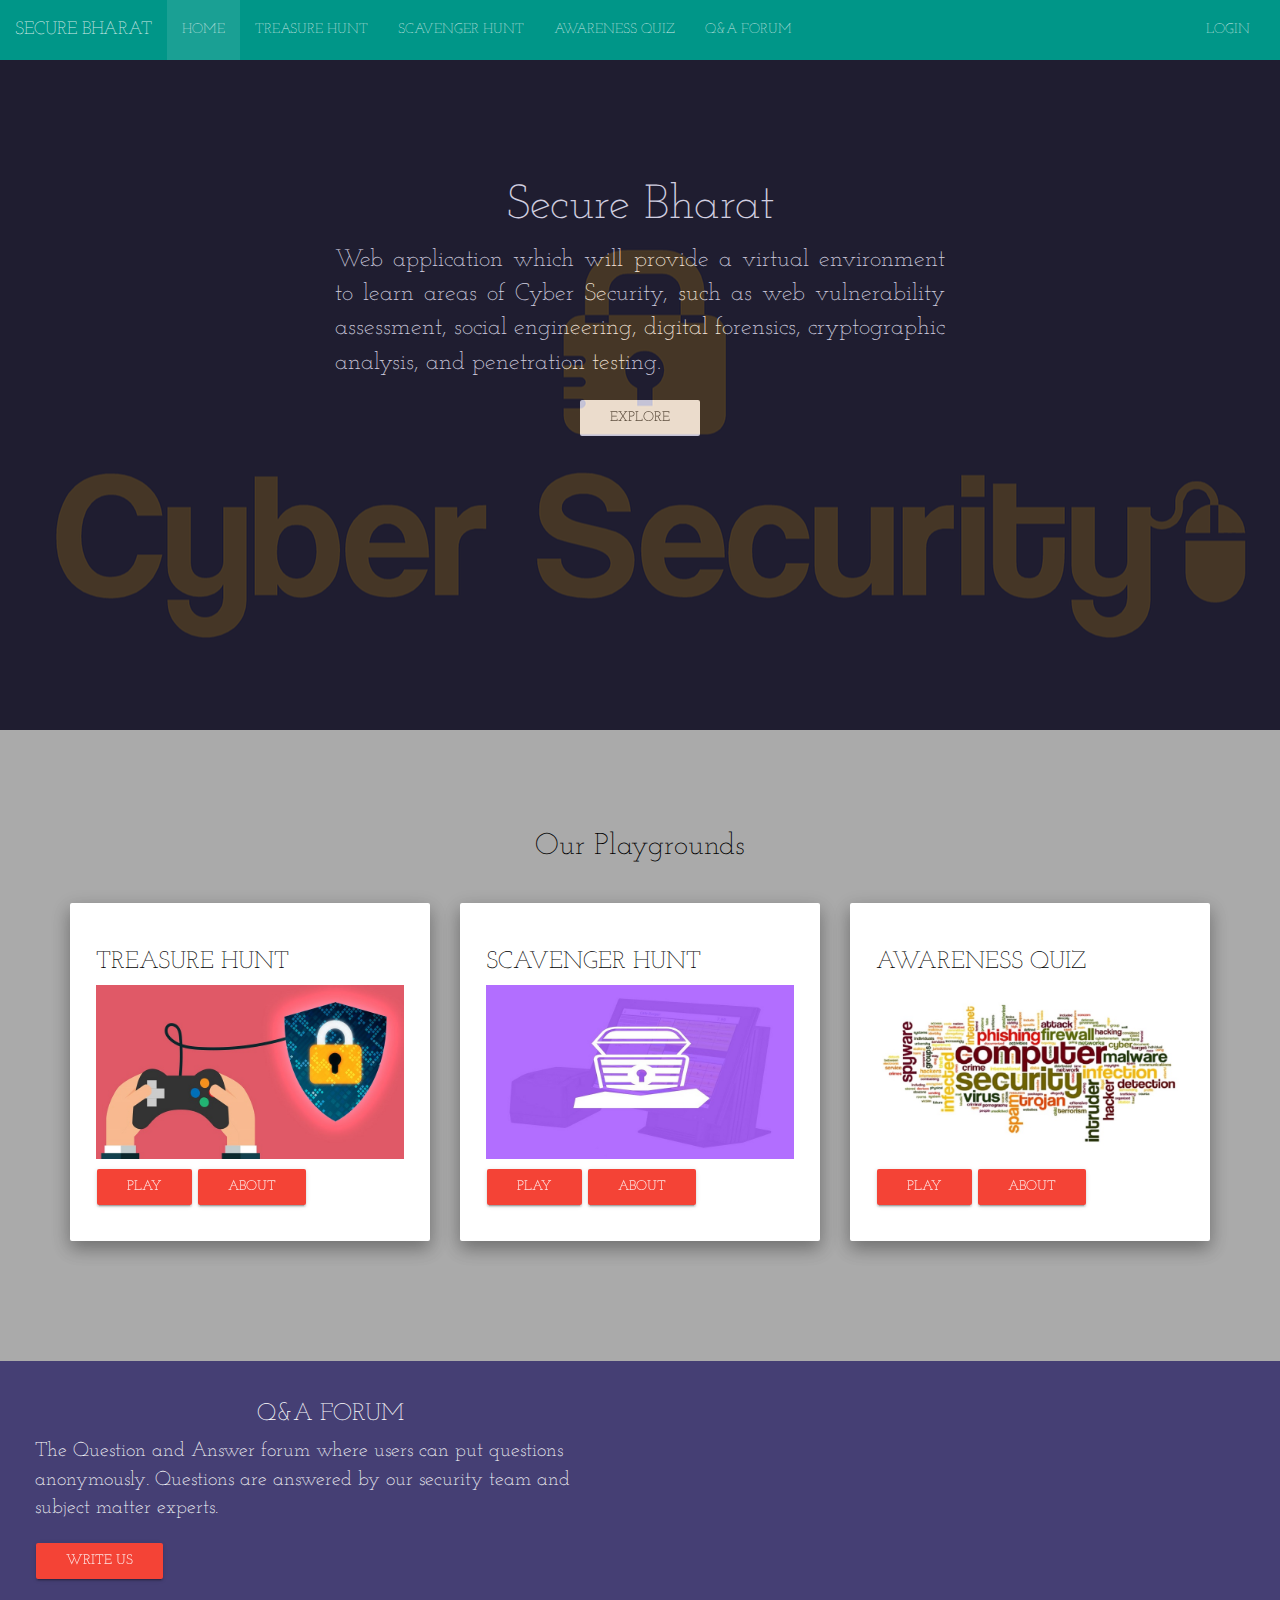
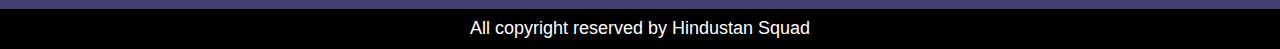
<file: hackathonFinal/index.html>
<!DOCTYPE HTML>
<html>
<head>
  <meta name="viewport" content="width=device-width, initial-scale=1">
  <link rel="icon" href="images/favicon.png" type="image/png" sizes="16x18">
  <link href="css/bootstrap.min.css" rel="stylesheet" type="text/css"/>
  <link href="css/index.css" rel="stylesheet" type="text/css"/>
  <link href="css/home.css" rel="stylesheet" type="text/css"/>
  <!-- <link href="https://fonts.googleapis.com/css?family=Josefin+Slab" rel="stylesheet"> -->
  <!-- <link rel="stylesheet" href="https://maxcdn.bootstrapcdn.com/bootstrap/3.3.7/css/bootstrap.min.css">
  <script src="https://ajax.googleapis.com/ajax/libs/jquery/3.1.1/jquery.min.js"></script>
  <script src="https://maxcdn.bootstrapcdn.com/bootstrap/3.3.7/js/bootstrap.min.js"></script> -->
  <script src="js/jquery-1.10.2.min.js"></script>
  <script src="js/bootstrap.min.js"></script>
  <!-- Material design -->
  <link href="css/material/bootstrap-material-design.css" rel="stylesheet">
  <link href="css/material/ripples.min.css" rel="stylesheet">
  <script src="js/material/material.min.js"></script>
  <script src="js/material/ripples.min.js"></script>


  <script>
  $(document).ready(function(){
    $.material.init();
    $("select").dropdown();
  });

  function showDetails(a)
  {
    b=a.id+"Details";
    if(document.getElementById(b).style.display=="none")
    {
      document.getElementById(b).style.display="block";
     }
    else
    document.getElementById(b).style.display="none";
  }
  </script>
</head>
<body>
  <div class="navbar navbar-default" style="margin-bottom:0px;">
    <div class="container-fluid">
      <div class="navbar-header">
        <button type="button" class="navbar-toggle" data-toggle="collapse" data-target=".navbar-default-collapse">
          <span class="icon-bar"></span>
          <span class="icon-bar"></span>
          <span class="icon-bar"></span>
        </button>
        <a class="navbar-brand" href="javascript:void(0)">SECURE BHARAT</a>
      </div>
      <div class="navbar-collapse collapse navbar-default-collapse">
        <ul class="nav navbar-nav">
          <li class="active"><a href="javascript:void(0)">HOME</a></li>
          <li><a href="javascript:void(0)">TREASURE HUNT</a></li>
          <li><a href="<?php include 'ScavengerHunt/scavenger_hunt.html'?>">SCAVENGER HUNT</a></li>
          <li><a href="javascript:void(0)">AWARENESS QUIZ</a></li>
          <li><a href="javascript:void(0)">Q&A FORUM</a></li>
        </ul>

        <ul class="nav navbar-nav navbar-right">
          <li><a href="login.html">LOGIN</a></li>
        </ul>
      </div>
    </div>
  </div>

  <div class="container-fluid parallax">
    <div class="row" id="upperDiv" >

      <div class="col-md-6 col-md-offset-3">
      <h2>Secure Bharat</h2>

        <p >Web application which will provide a virtual environment to learn areas of Cyber Security,
          such as web vulnerability assessment, social engineering, digital forensics, cryptographic
          analysis, and penetration testing.</p>
          <div style="text-align:center;">
          <a href="getstarted.html" class="btn btn-raised btn-default"  role="button" >Explore</a>
        </div>
      </div>
      </div>
    </div>

    <div class="container">
      <div class="row" style="margin-bottom:100px;">
        <h2 align="center" style="padding:30px;font-family:'Josefin Slab',sans-serif;color:black">Our Playgrounds</h2>
        <div class="col-md-4 col-sm-6 col-xs-12 ">
          <div class="well well-lg" style="color:black;font-family:'Josefin Slab',sans-serif;" >
            <h3 style="color:black;font-family:'Josefin Slab',sans-serif;">TREASURE HUNT</h3>
            <img src="images/image1.jpg" style="width:100%;min-height:150px;"/>
            <a  class="btn btn-raised btn-danger">Play</a>
            <a onclick="showDetails(this)" class="btn btn-raised btn-danger" id="treasureHunt">About</a>
            <div  style="display:none;font-size:18px;" id="treasureHuntDetails">
              <p>Treasure hunt will consists of 100 plus challenges . Each challenge will provide an infosec scenario,
                a set of objectives and links to various digital assets that users use to solve each challenges.
                Each challenge of treasure hunt is a combined package which comes with a detailed solution that
                outlines which tools to use and how to apply the tools to solve the challenges.
                The challenges will keep them engaged, entertained and enlightened.</p>
              </div>
            </div>
          </div>

          <div class="col-md-4 col-sm-6 col-xs-12 ">
            <div class="well well-lg" style="color:black;">
              <h3 style="color:black;font-family:'Josefin Slab',sans-serif;">SCAVENGER HUNT</h3>
              <img src="images/image2.jpg" style="width:100%;min-height:150px;"/>
              <a  class="btn btn-raised btn-danger">Play</a>
              <a onclick="showDetails(this)" class="btn btn-raised btn-danger" id="scavengerHunt">About</a>
              <div  style="display:none;font-size:18px;" id="scavengerHuntDetails">
                <p>The Scavenger Hunt allows user to learn about different websites, resources and tools like metasploit,
                  nmap, nessus and wireshark, etc. We will provide tutorials in the form of videos and website links.
                  Each tutorial will have a  set  of questions related to these resources  which will test their knowledge.</p>
                </div>
              </div>
            </div>

            <div class="col-md-4 col-sm-6 col-xs-12 ">
              <div class="well well-lg" style="color:black;">
                <h3 style="color:black;font-family:'Josefin Slab',sans-serif;">AWARENESS QUIZ</h3>
                <img src="images/image3.jpg" style="width:100%;min-height:150px;"/>
                <a  class="btn btn-raised btn-danger">Play</a>
                <a onclick="showDetails(this)" class="btn btn-raised btn-danger" id="awarenessQuiz">About</a>
                <div  style="display:none;font-size:18px;" id="awarenessQuizDetails">
                  <p>The Awareness Quiz asks fifteen randomized questions for a user to solve in 5 minute.
                    They help user to learn how secure they really are.
                    Afterwards, they get a score, the correct answers, and a chance to retry with different questions.</p>
                  </div>
                </div>
              </div>

              </div>
            </div>

             <div class="container-fluid" >
              <div class="row" style="background-color:#453f74;padding:20px;">
            <div class="col-md-6" style="color:white;font-family:'Josefin Slab',sans-serif;">

                <h3 style="color:white;font-family:'Josefin Slab',sans-serif;text-align:center;">Q&A FORUM</h3>

                <p style="font-size:20px;">The Question and Answer forum where users can put questions anonymously.
                  Questions are answered by our security team and subject matter experts.</p>
                <a  class="btn btn-raised btn-danger">Write Us</a>
              </div>
              <div class="col-md-6">


              </div>
            </div>
          </div>


            <!-- Footer -->
            <div class="container-fluid " style="background-color:black;">
            <div id="footer" data-role:"footer" >
           <div class="col-md-12">
             <h4 style="color:white;text-align:center;">All copyright reserved by Hindustan Squad</h4>
           </div>

            </div>
          </div>
          </body>
</file>
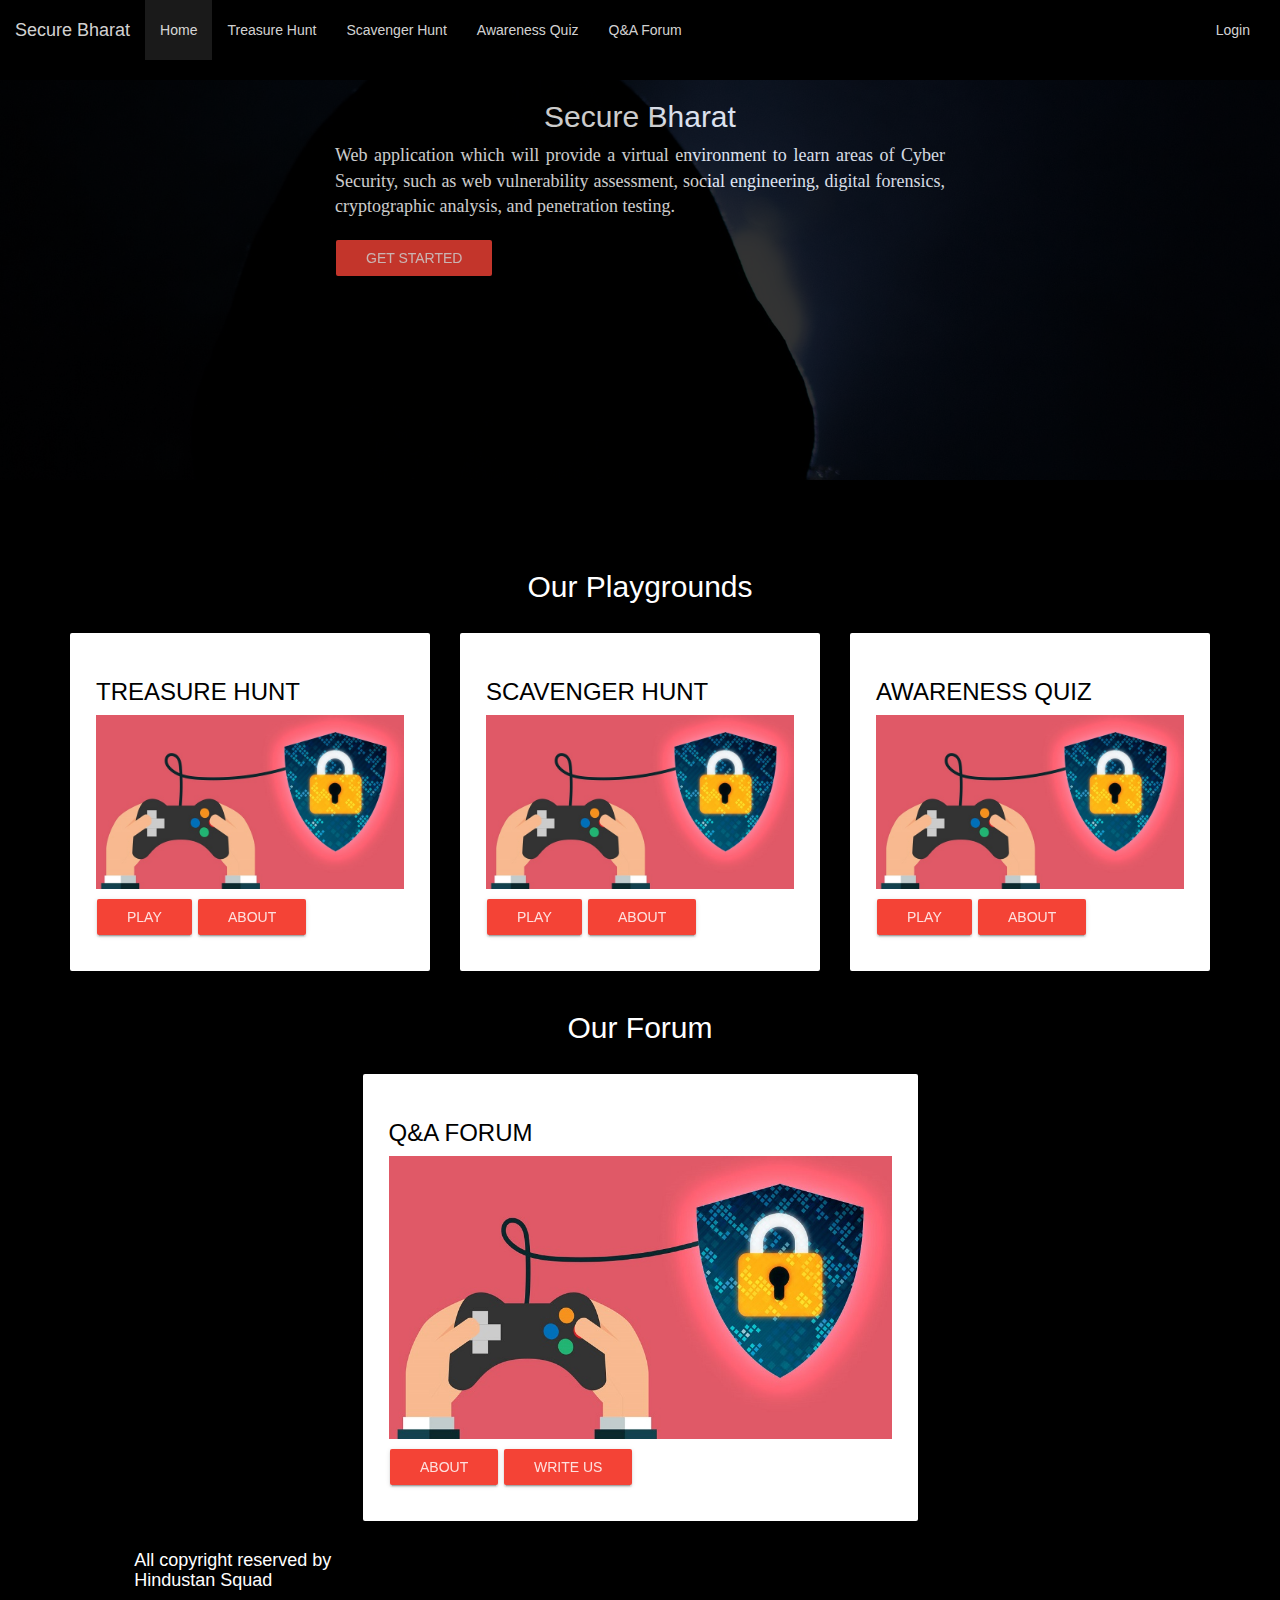
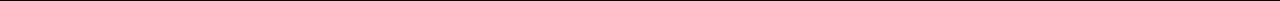
<file: secureBharat/quiz/index.html>
<!DOCTYPE HTML>
<html>
<head>
  <meta name="viewport" content="width=device-width, initial-scale=1">
  <link href="css/bootstrap.min.css" rel="stylesheet" type="text/css"/>
  <link href="css/index.css" rel="stylesheet" type="text/css"/>
  <!-- <link rel="stylesheet" href="https://maxcdn.bootstrapcdn.com/bootstrap/3.3.7/css/bootstrap.min.css">
  <script src="https://ajax.googleapis.com/ajax/libs/jquery/3.1.1/jquery.min.js"></script>
  <script src="https://maxcdn.bootstrapcdn.com/bootstrap/3.3.7/js/bootstrap.min.js"></script> -->
  <script src="js/jquery-1.10.2.min.js"></script>
  <script src="js/bootstrap.min.js"></script>
  <!-- Material design -->
  <link href="css/material/bootstrap-material-design.css" rel="stylesheet">
  <link href="css/material/ripples.min.css" rel="stylesheet">
  <script src="js/material/material.min.js"></script>
  <script src="js/material/ripples.min.js"></script>


<script>
  $(document).ready(function(){
    $.material.init();
    $("select").dropdown();
  });
  function showDetails(a)
  {
    b=a.id+"Details";
    if(document.getElementById(b).style.display=="none")
    {document.getElementById(b).style.display="block";}
    else
    document.getElementById(b).style.display="none";
}
  </script>
</head>
<body style="background-color:white;">
  <div class="navbar navbar-default" style="background-color:black">
    <div class="container-fluid">
      <div class="navbar-header">
        <button type="button" class="navbar-toggle" data-toggle="collapse" data-target=".navbar-default-collapse">
          <span class="icon-bar"></span>
          <span class="icon-bar"></span>
          <span class="icon-bar"></span>
        </button>
        <a class="navbar-brand" href="javascript:void(0)">Secure Bharat</a>
      </div>
      <div class="navbar-collapse collapse navbar-default-collapse">
        <ul class="nav navbar-nav">
          <li class="active"><a href="javascript:void(0)">Home</a></li>
          <li><a href="javascript:void(0)">Treasure Hunt</a></li>
          <li><a href="javascript:void(0)">Scavenger Hunt</a></li>
          <li><a href="javascript:void(0)">Awareness Quiz</a></li>
          <li><a href="javascript:void(0)">Q&A Forum</a></li>
        </ul>

        <ul class="nav navbar-nav navbar-right">
          <li><a href="login.html">Login</a></li>
        </ul>
      </div>
    </div>
  </div>

  <div class="container-fluid parallax">
    <div class="row" style="background-color:black;opacity:0.8;min-height:400px;" >

      <div class="col-md-6 col-md-offset-3">
      <h2>Secure Bharat</h2>

        <p >Web application which will provide a virtual environment to learn areas of Cyber Security,
          such as web vulnerability assessment, social engineering, digital forensics, cryptographic
          analysis, and penetration testing.</p>
          <a href="getstarted.html" class="btn btn-raised btn-danger"  role="button">Get Started </a>
      </div>
      </div>
    </div>
    <div class="container">
      <div class="row">
        <h2 align="center" style="padding-bottom:20px;">Our Playgrounds</h2>
        <div class="col-md-4 col-sm-6 col-xs-12 ">
          <div class="well well-lg" style="color:black;" >
            <h3>TREASURE HUNT</h3>
            <img src="images/image1.jpg" style="width:100%;min-height:150px;"/>
            <a  class="btn btn-raised btn-danger">Play</a>
            <a onclick="showDetails(this)" class="btn btn-raised btn-danger" id="treasureHunt">About</a>
            <div  style="display:none" id="treasureHuntDetails">
              <p>Treasure hunt will consists of 100 plus challenges . Each challenge will provide an infosec scenario,
                a set of objectives and links to various digital assets that users use to solve each challenges.
                Each challenge of treasure hunt is a combined package which comes with a detailed solution that
                outlines which tools to use and how to apply the tools to solve the challenges.
                The challenges will keep them engaged, entertained and enlightened.</p>
              </div>
            </div>
          </div>

          <div class="col-md-4 col-sm-6 col-xs-12 ">
            <div class="well well-lg" style="color:black;">
              <h3>SCAVENGER HUNT</h3>
              <img src="images/image1.jpg" style="width:100%;min-height:150px;"/>
              <a  class="btn btn-raised btn-danger">Play</a>
              <a onclick="showDetails(this)" class="btn btn-raised btn-danger" id="scavengerHunt">About</a>
              <div  style="display:none" id="scavengerHuntDetails">
                <p>The Scavenger Hunt allows user to learn about different websites, resources and tools like metasploit,
                  nmap, nessus and wireshark, etc. We will provide tutorials in the form of videos and website links.
                  Each tutorial will have a  set  of questions related to these resources  which will test their knowledge.</p>
                </div>
              </div>
            </div>

            <div class="col-md-4 col-sm-6 col-xs-12 ">
              <div class="well well-lg" style="color:black;">
                <h3>AWARENESS QUIZ</h3>
                <img src="images/image1.jpg" style="width:100%;min-height:150px;"/>
                <a  class="btn btn-raised btn-danger">Play</a>
                <a onclick="showDetails(this)" class="btn btn-raised btn-danger" id="awarenessQuiz">About</a>
                <div  style="display:none" id="awarenessQuizDetails">
                  <p>The Awareness Quiz asks fifteen randomized questions for a user to solve in 5 minute.
                    They help user to learn how secure they really are.
                    Afterwards, they get a score, the correct answers, and a chance to retry with different questions.</p>
                  </div>
                </div>
              </div>

              </div>
            </div>

            <div class="container">
              <div class="row">
                <h2 align="center" style="padding-bottom:20px;">Our Forum</h2>
            <div class="col-md-6 col-md-offset-3 ">
              <div class="well well-lg" style="color:black;">
                <h3>Q&A FORUM</h3>
                <img src="images/image1.jpg" style="width:100%;min-height:150px;"/>
                <a onclick="showDetails(this)" class="btn btn-raised btn-danger" id="q&aForum">About</a>
                <a  class="btn btn-raised btn-danger">Write Us</a>
                <div  style="display:none" id="q&aForumDetails">
                  <p>The Question and Answer forum where users can put questions anonymously.
                    Questions are answered by our security team and subject matter experts.</p>
                  </div>
                </div>
              </div>
            </div>
          </div>


            <!-- Footer -->
            <div class="container-fluid" style="background-color:black;">
            <div id="footer" data-role:"footer" >
           <div class="col-md-3 col-md-offset-1">
             <h4>All copyright reserved by Hindustan Squad</h4>
           </div>
           <div class="col-md-4">
           </div>
           <div class="col-md-4">
           </div>
            </div>
          </div>
          </body>
</file>
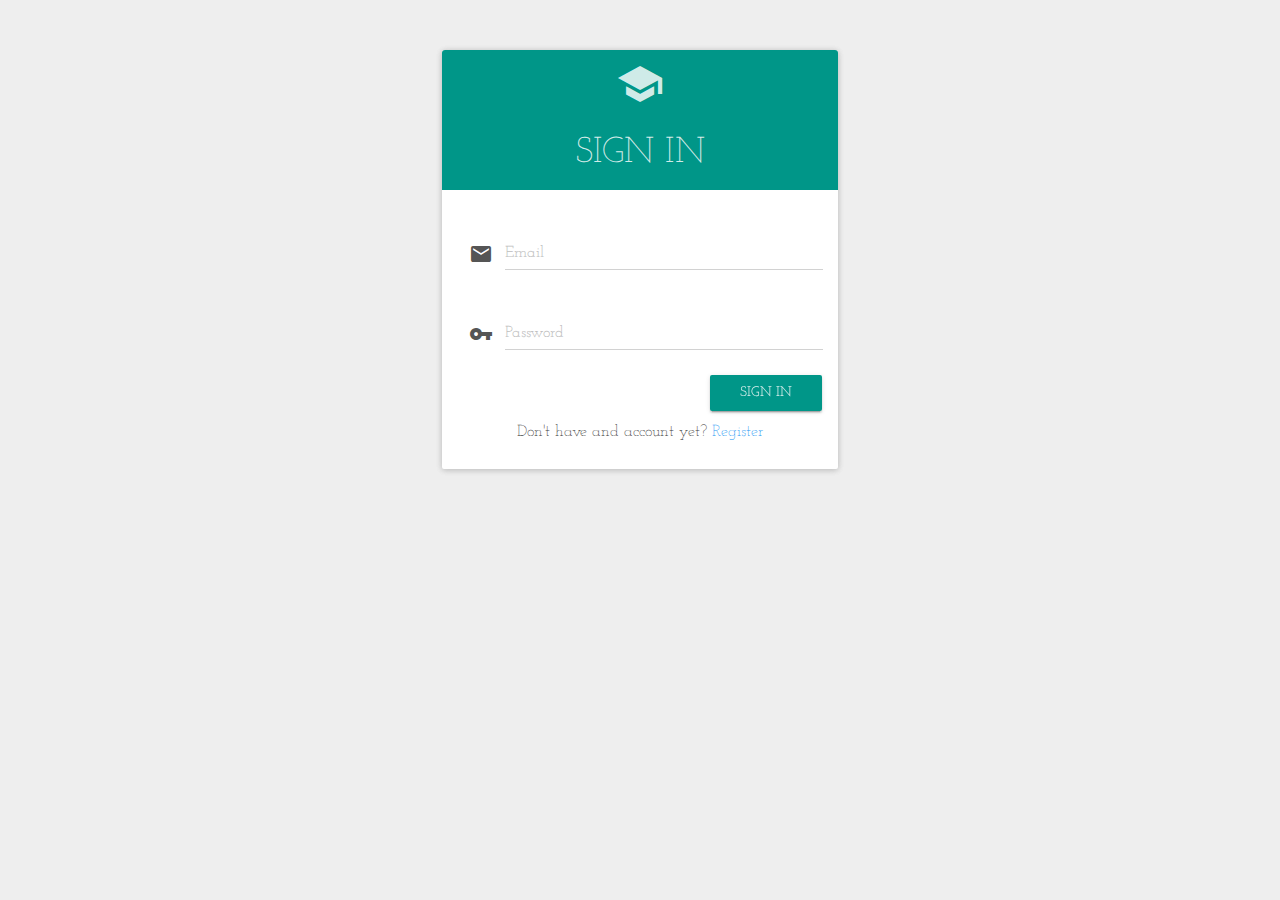
<file: hackathonFinal/login.html>
<!DOCTYPE HTML>
<html>
<head>
  <meta name="viewport" content="width=device-width, initial-scale=1">
  <link href="css/bootstrap.min.css" rel="stylesheet" type="text/css"/>
  <link href="https://fonts.googleapis.com/icon?family=Material+Icons" rel="stylesheet">
<link href="css/index.css" rel="stylesheet" type="text/css"/>
  <!-- <link rel="stylesheet" href="https://maxcdn.bootstrapcdn.com/bootstrap/3.3.7/css/bootstrap.min.css">
  <script src="https://ajax.googleapis.com/ajax/libs/jquery/3.1.1/jquery.min.js"></script>
  <script src="https://maxcdn.bootstrapcdn.com/bootstrap/3.3.7/js/bootstrap.min.js"></script> -->
  <script src="js/jquery-1.10.2.min.js"></script>
  <script src="js/bootstrap.min.js"></script>
  <!-- Material design -->
  <link href="css/material/bootstrap-material-design.css" rel="stylesheet">
  <link href="css/material/ripples.min.css" rel="stylesheet">
  <script src="js/material/material.min.js"></script>
  <script src="js/material/ripples.min.js"></script>


  <script>
  $(document).ready(function(){
    $.material.init();
    $("select").dropdown();
  });
  </script>
</head>
<body>
  <div class="container-fluid">
    <div class="row">
      <div class=" col-sm-offset-3 col-sm-6 col-xs-12 col-md-offset-4 col-md-4" style="margin-top:50px;margin-bottom:50px;">
        <div class="panel panel-primary">
          <div class="panel-heading">
            <p class="panel-title" style="text-align: center; font-size: 36px; line-height: 1.5;">
              <i class="material-icons" style="font-size: 48px;">school</i><br>
              SIGN IN</p>
            </div>
            <div class="panel-body">
              <form action="" method="POST" style="margin-top: 12px;">
                <div class="form-group label-floating">
                  <div class="input-group margin-bottom-sm">
                    <span class="input-group-addon"><i class="material-icons">email</i></span>
                    <label for="email" class="control-label" >Email</label>
                    <input class="form-control" type="email" name="email" maxlength="255" style="font-size:18px;" pattern="([\w-]+(?:\.[\w-]+)*)@((?:[\w-]+\.)*\w[\w-]{0,66})\.([a-z]{2,6}(?:\.[a-z]{2})?)" required>
                    <p class="help-block" style="font-size:16px;">Enter a valid email address</p>
                  </div>
                </div>
                <div class="form-group label-floating">
                  <div class="input-group">
                    <span class="input-group-addon"><i class="material-icons">vpn_key</i></span>
                    <label for="password" class="control-label">Password</label>
                    <input class="form-control" type="password" name="password" maxlength="60" style="font-size:18px;" required>
                  </div>
                </div>
                <button type="submit" class="btn btn-raised btn-primary pull-right" name="user_login">Sign In</button>
              </form>
              <div class="clearfix"></div>
              <div>
                <p style="text-align: center;font-size:16px;">Don't have and account yet?<a href="signup.html" style="color: #2196f3;font-size:16px;" > Register</a></p>
              </div>
            </div>
          </div>
        </div>
      </div>
    </div>
  </body>
</file>
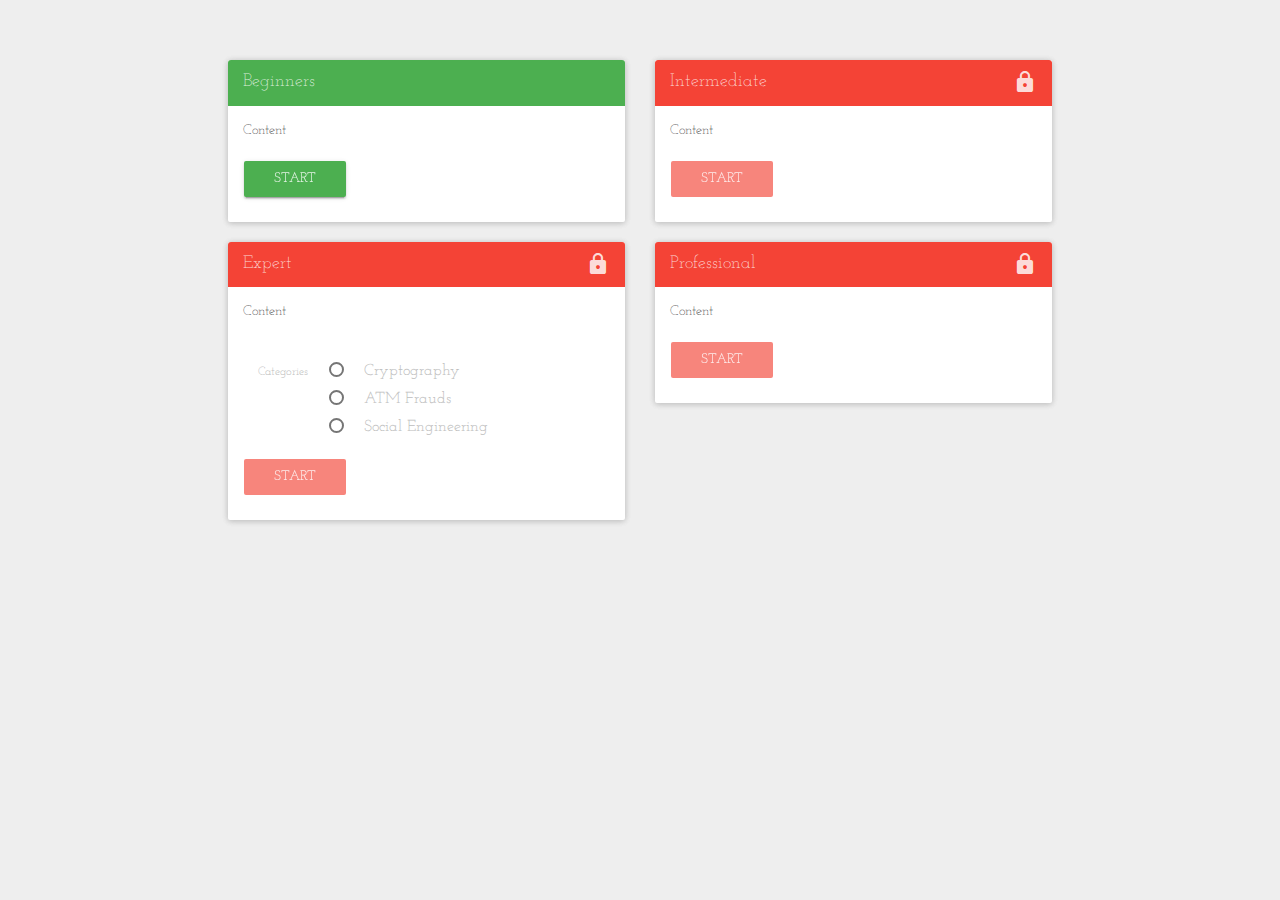
<file: hackathonFinal/selectLevelQuiz.html>
<!DOCTYPE HTML>
<html>
<head>
  <meta name="viewport" content="width=device-width, initial-scale=1">
  <link href="css/bootstrap.min.css" rel="stylesheet" type="text/css"/>
  <link href="https://fonts.googleapis.com/icon?family=Material+Icons" rel="stylesheet">
 <link href="css/index.css" rel="stylesheet" type="text/css"/>
  <!-- <link rel="stylesheet" href="https://maxcdn.bootstrapcdn.com/bootstrap/3.3.7/css/bootstrap.min.css">
  <script src="https://ajax.googleapis.com/ajax/libs/jquery/3.1.1/jquery.min.js"></script>
  <script src="https://maxcdn.bootstrapcdn.com/bootstrap/3.3.7/js/bootstrap.min.js"></script> -->
  <script src="js/jquery-1.10.2.min.js"></script>
  <script src="js/bootstrap.min.js"></script>
  <!-- Material design -->
  <link href="css/material/bootstrap-material-design.css" rel="stylesheet">
  <link href="css/material/ripples.min.css" rel="stylesheet">
  <script src="js/material/material.min.js"></script>
  <script src="js/material/ripples.min.js"></script>


  <script>
  $(document).ready(function(){
    // material bootstrap
    $.material.init();
    $("select").dropdown();

    unlocked=1;//fetch from php

    for(i=1;i<=unlocked;i++)
    {
     x=document.getElementById('panel'+i);
     x.className=x.className+"panel-success";
     btn=document.getElementById('button'+i);
     btn.className=btn.className+"btn-success";
    }

    for(i>unlocked;i<=4;i++)
    {
      x=document.getElementById('panel'+i);
      x.className=x.className+"panel-danger";
      btn=document.getElementById('button'+i);
       btn.className=btn.className+"btn-danger";
      btn.className=btn.className+" disabled";
      tl=document.getElementById('title'+i);

      tl.innerHTML=tl.innerHTML+"<i class='material-icons pull-right' >lock</i>";
      //<i class="material-iconds" >lock</i>
    }
    //x[unlocked-1].click();
    //x[unlocked-1].checked="true";
  });

  //no need of php in below functions

  // function topic(t){
  //   uncheck(t);
  //   if(document.getElementById(t.id+"Topics").style.display=="none")
  //   {
  //     document.getElementById(t.id+"Topics").style.display="block";
  //   }
  //   else
  //   document.getElementById(t.id+"Topics").style.display="none";
  // }
  </script>
</head>
 <body >
    <!-- New Idea -->
    <div class="container-fluid">
      <div class="row " style="margin-top:50px;padding-top:10px;">
        <div class=" col-sm-4 col-sm-offset-2">
          <div class="panel " id="panel1">
            <div class="panel-heading">
              <p class="panel-title" style="text-align: centre;font-size:18px;" id="title1">
              Beginners
              </p>
              </div>
              <div class="panel-body">
               <p>Content</p>
               <a type="button" href="#"  class="btn btn-raised " name="startB" id="button1">Start</a>
                <div class="clearfix"></div>
              </div>
            </div>
        </div>
        <div class="col-md-4  col-sm-4">
          <div class="panel " id="panel2" style="max-height:300px; overflow-y:auto;">
            <div class="panel-heading">
              <p class="panel-title" style="text-align: centre;font-size:18px;" id="title2">
              Intermediate
              </p>
              </div>
              <div class="panel-body" >
               <p>Content</p>
               <p></p>
               <a type="button" href="#"  class="btn btn-raised " name="startI" id="button2">Start</a>
                <div class="clearfix"></div>
              </div>
            </div>
        </div>
        <div class="col-sm-4 col-sm-offset-2 ">
          <div class="panel " id="panel3">
            <div class="panel-heading">
              <p class="panel-title" style="text-align: centre;font-size:18px;" id="title3">
              Expert
              </p>

              </div>
              <div class="panel-body">
               <p>Content</p>

               <div id="ExpertTopics" style="display:block;">
                 <div class="form-group">
                   <label class="col-md-2 control-label">Categories</label>
                   <div class="col-md-10">
                     <!-- Start by fetching php -->
                     <div class="radio radio-primary">
                       <label>
                         <input type="radio" name="optionsRadios" id="optionsRadios1" value="option1">
                         Cryptography
                       </label>
                     </div>
                     <!-- repeat it by loopingin php for ctagories fetched from database -->
                     <div class="radio radio-primary">
                       <label>
                         <input type="radio" name="optionsRadios" id="optionsRadios2" value="option2">
                         ATM Frauds
                       </label>
                     </div>

                     <div class="radio radio-primary">
                       <label>
                         <input type="radio" name="optionsRadios" id="optionsRadios2" value="option2">
                         Social Engineering
                       </label>
                     </div>

                   </div>
                 </div>
               </div>
               <a type="button" href="#"  class="btn btn-raised " name="startE" id="button3" >Start</a>
                <div class="clearfix"></div>
              </div>
            </div>
        </div>
        <div class="col-md-4 col-sm-4">
          <div class="panel " id="panel4">
            <div class="panel-heading">
              <p class="panel-title" style="text-align: centre;font-size:18px;" id="title4">
             Professional
              </p>
              </div>
              <div class="panel-body">
               <p>Content</p>
               <a type="button" href="#"  id="button4" class="btn btn-raised " name="startP" >Start</a>
                <div class="clearfix"></div>
              </div>
            </div>
        </div>
      </div>
      </form>
      </div>
    </div>
  </body>
</file>
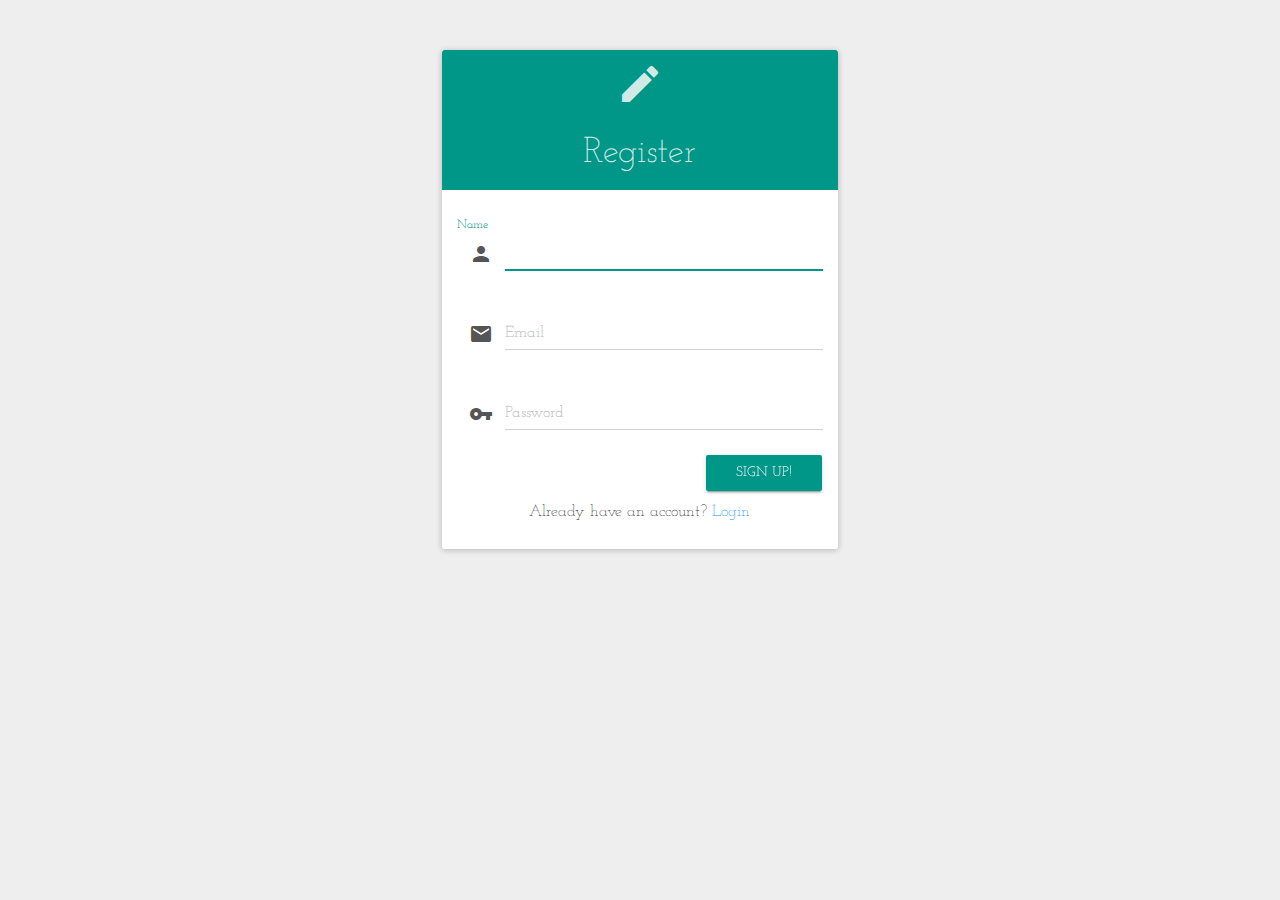
<file: hackathonFinal/signup.html>
<!DOCTYPE HTML>
<html>
<head>
  <meta name="viewport" content="width=device-width, initial-scale=1">
  <link href="css/bootstrap.min.css" rel="stylesheet" type="text/css"/>
  <link href="https://fonts.googleapis.com/icon?family=Material+Icons" rel="stylesheet">
<link href="css/index.css" rel="stylesheet" type="text/css"/>
  <!-- <link rel="stylesheet" href="https://maxcdn.bootstrapcdn.com/bootstrap/3.3.7/css/bootstrap.min.css">
  <script src="https://ajax.googleapis.com/ajax/libs/jquery/3.1.1/jquery.min.js"></script>
  <script src="https://maxcdn.bootstrapcdn.com/bootstrap/3.3.7/js/bootstrap.min.js"></script> -->
  <script src="js/jquery-1.10.2.min.js"></script>
  <script src="js/bootstrap.min.js"></script>
  <!-- Material design -->
  <link href="css/material/bootstrap-material-design.css" rel="stylesheet">
  <link href="css/material/ripples.min.css" rel="stylesheet">
  <script src="js/material/material.min.js"></script>
  <script src="js/material/ripples.min.js"></script>


  <script>
  $(document).ready(function(){
    $.material.init();
    $("select").dropdown();
  });
  </script>
</head>
<body>
  <div class="container-fluid">
    <div class="row">
      <div class="col-sm-offset-3 col-sm-6 col-xs-12 col-md-offset-4 col-md-4" style="margin-top:50px;margin-bottom:50px;">
        <div class="panel panel-primary">
          <div class="panel-heading">
            <p class="panel-title" style="text-align: center; font-size: 36px; line-height: 1.5;">
              <i class="material-icons" style="font-size: 48px;">create</i><br>
              Register</p>
            </div>
            <div class="panel-body">
              <form action="" method="POST" style="margin-top: 12px;">
                <div class="form-group label-floating">
                  <div class="input-group">
                    <span class="input-group-addon"><i class="material-icons">person</i></span>
                    <label for="name" class="control-label">Name</label>
                    <input class="form-control" type="text" name="name" maxlength="60" style="font-size:18px;" required autofocus>
                  </div>
                </div>

                <div class="form-group label-floating">
                  <div class="input-group margin-bottom-sm">
                    <span class="input-group-addon"><i class="material-icons">email</i></span>
                    <label for="email" class="control-label">Email</label>
                    <input class="form-control" type="email" name="email" maxlength="255" style="font-size:18px;" pattern="([\w-]+(?:\.[\w-]+)*)@((?:[\w-]+\.)*\w[\w-]{0,66})\.([a-z]{2,6}(?:\.[a-z]{2})?)" required>
                    <p class="help-block" style="font-size:16px;">Enter a valid email address</p>
                  </div>
                </div>
                <div class="form-group label-floating">
                  <div class="input-group">
                    <span class="input-group-addon"><i class="material-icons">vpn_key</i></span>
                    <label for="password" class="control-label">Password</label>
                    <input class="form-control" type="password" name="password" maxlength="60" style="font-size:18px;" required>
                  </div>
                </div>
                <button type="submit" class="btn btn-raised btn-primary pull-right" name="user_signup" style="transition: all .25s;">Sign Up!</button>
              </form>
              <div class="clearfix"></div>
              <div><p style="text-align: center;font-size:16px;">Already have an account? <a href="login.html" style="color: #2196f3;font-size:16px;"> Login</a></p>
              </div>
            </div>
          </div>
        </div>
      </div>
    </div>
  </body>
</file>
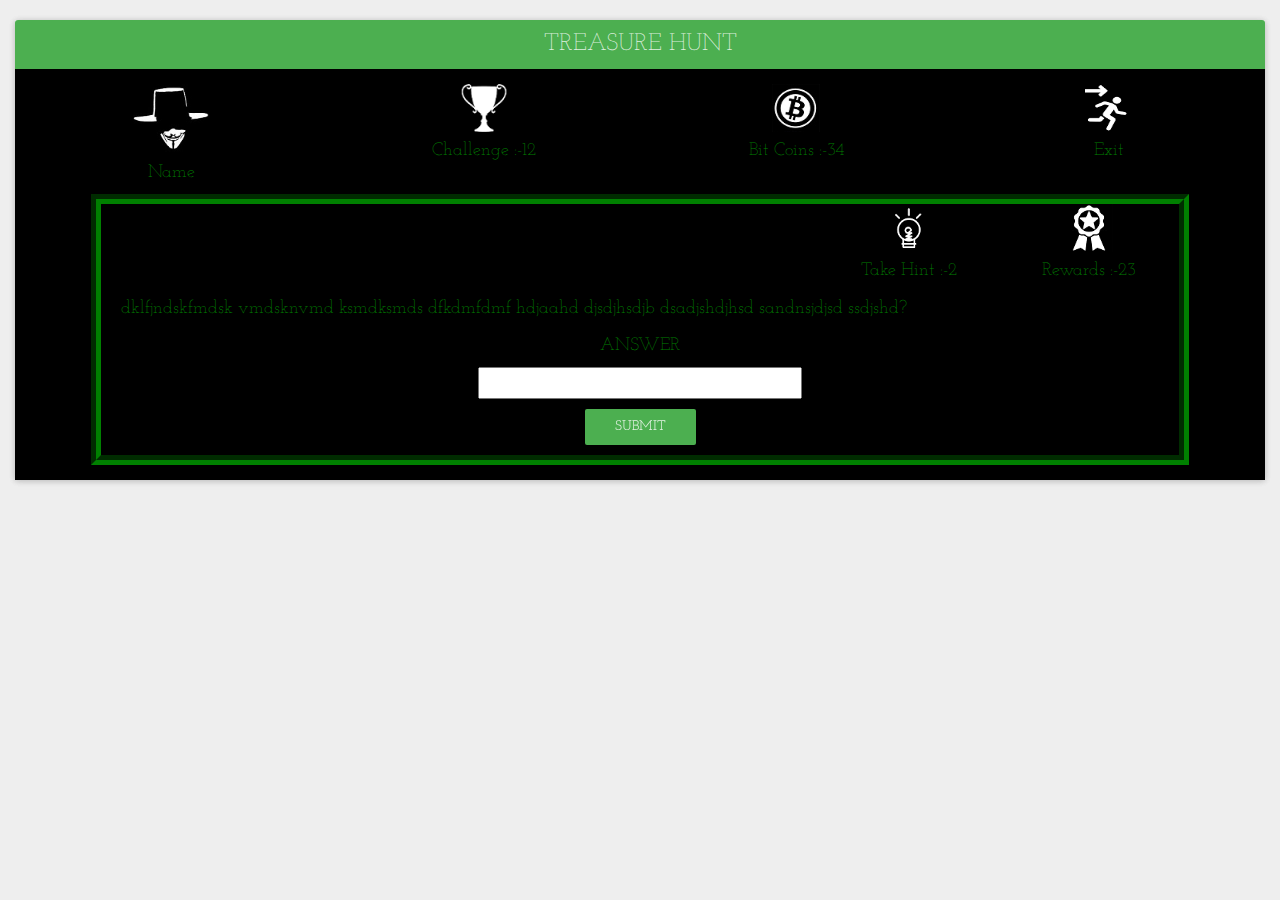
<file: hackathonFinal/treasureHunt.html>
<!DOCTYPE HTML>
<html>
<head>
  <meta name="viewport" content="width=device-width, initial-scale=1">
  <link href="css/bootstrap.min.css" rel="stylesheet" type="text/css"/>
  <link href="https://fonts.googleapis.com/icon?family=Material+Icons" rel="stylesheet">
  <link href="css/index.css" rel="stylesheet" type="text/css"/>
  <link href="css/treasure_hunt.css" rel="stylesheet" type="text/css"/>
  <!-- <link rel="stylesheet" href="https://maxcdn.bootstrapcdn.com/bootstrap/3.3.7/css/bootstrap.min.css">
  <script src="https://ajax.googleapis.com/ajax/libs/jquery/3.1.1/jquery.min.js"></script>
  <script src="https://maxcdn.bootstrapcdn.com/bootstrap/3.3.7/js/bootstrap.min.js"></script> -->
  <script src="js/jquery-1.10.2.min.js"></script>
  <script src="js/bootstrap.min.js"></script>
  <!-- Material design -->
  <link href="css/material/bootstrap-material-design.css" rel="stylesheet">
  <link href="css/material/ripples.min.css" rel="stylesheet">
  <script src="js/material/material.min.js"></script>
  <script src="js/material/ripples.min.js"></script>

  <script>
  $(document).ready(function(){
    $.material.init();
    $("select").dropdown();
  });
  </script>
  <body>
    <div class="container-fluid">
      <div class="row">
        <!-- <div class=" col-xs-12 col-md-offset-2 col-md-8" style="margin-top:20px;margin-bottom:20px;"> -->
        <div class=" col-xs-12 col-md-12" style="margin-top:20px;margin-bottom:20px;">
          <div class="panel panel-success">
            <div class="panel-heading">
              <p class="panel-title" style="text-align: center; font-size:24px;line-height: 1.2;">
                <!-- <i class="material-icons" style="font-size: 48px;">create</i><br> -->
                TREASURE HUNT</p>
              </div>
              <div class="panel-body" style="background-color:black">
                <div class="row">
                <div class="col-md-3 col-sm-12" style="text-align:center;">
                  <img id="th_logo" src="images/treasure_hunt_logo.jpg" />
                  <h4 style="font-family:'Josefin Slab',sans-serif;color:green;">Name</h4>
                </div>
                <div class="col-md-3 col-sm-4 col-xs-4" style="text-align:center;">
                  <img src="images/trophy_icon.png" class="icons" />
                  <h4 style="font-family:'Josefin Slab',sans-serif;color:green;">Challenge :-12</h4>
                </div>
                <div class="col-md-3 col-sm-4 col-xs-4" style="text-align:center;">
                  <img src="images/coin_icon.jpg" class="icons" />
                  <h4 style="font-family:'Josefin Slab',sans-serif;color:green;">Bit Coins :-34</h4>
                </div>
                <div class="col-md-3 col-sm-4 col-xs-4" style="text-align:center;">
                  <!-- <img src="images/quit_icon.png" class="icons"/> -->
                  <input type="image" src="images/quit_icon.png" class="icons" name="quit" id="quit" />
                  <h4 style="font-family:'Josefin Slab',sans-serif;color:green;">Exit</h4>
                </div>
              </div>
                <div id="frame" >
                  <div style="border:10px groove green;">

                    <div class="col-md-2 col-md-offset-8 col-sm-3 col-sm-offset-6 col-xs-5 col-xs-offset-2">
                    <!-- <img src="images/hint_icon.png" class="icons"/> -->
                    <input type="image" src="images/hint_icon.png"  class="icons" name="btn_hint" id="btn_hint" />
                    <h4 style="font-family:'Josefin Slab',sans-serif;color:green;">Take Hint :-2</h4>
                  </div>
                  <div class="col-md-2 col-sm-3 col-xs-5" >
                    <img src="images/reward_icon.png" class="icons" />
                    <h4 style="font-family:'Josefin Slab',sans-serif;color:green;">Rewards :-23</h4>
                  </div>
                  <!-- Question  -->

                    <div  style="margin:auto;text-align:center;">
                      <h3 style="font-family:'Josefin Slab',sans-serif;color:green;line-height:2;font-size:18px;margin:0px 20px;text-align:justify;">
                        dklfjndskfmdsk vmdsknvmd ksmdksmds dfkdmfdmf hdjaahd djsdjhsdjb dsadjshdjhsd sandnsjdjsd ssdjshd?
                      </h3>

                        <h4 style="font-family:'Josefin Slab',sans-serif;color:green;text-align:center">ANSWER</H4>
                          <form>
                            <input type="text" id="answer" name="answer">
                            <br>
                            <button type="submit" class="btn btn-raised btn-success" name="submit">SUBMIT</button>
                          </form>
                        </div>
                        <div>
                        </div>
                      </div>
                    </div>
                  </div>
                </div>
              </div>
              <div >

              </body>
</file>
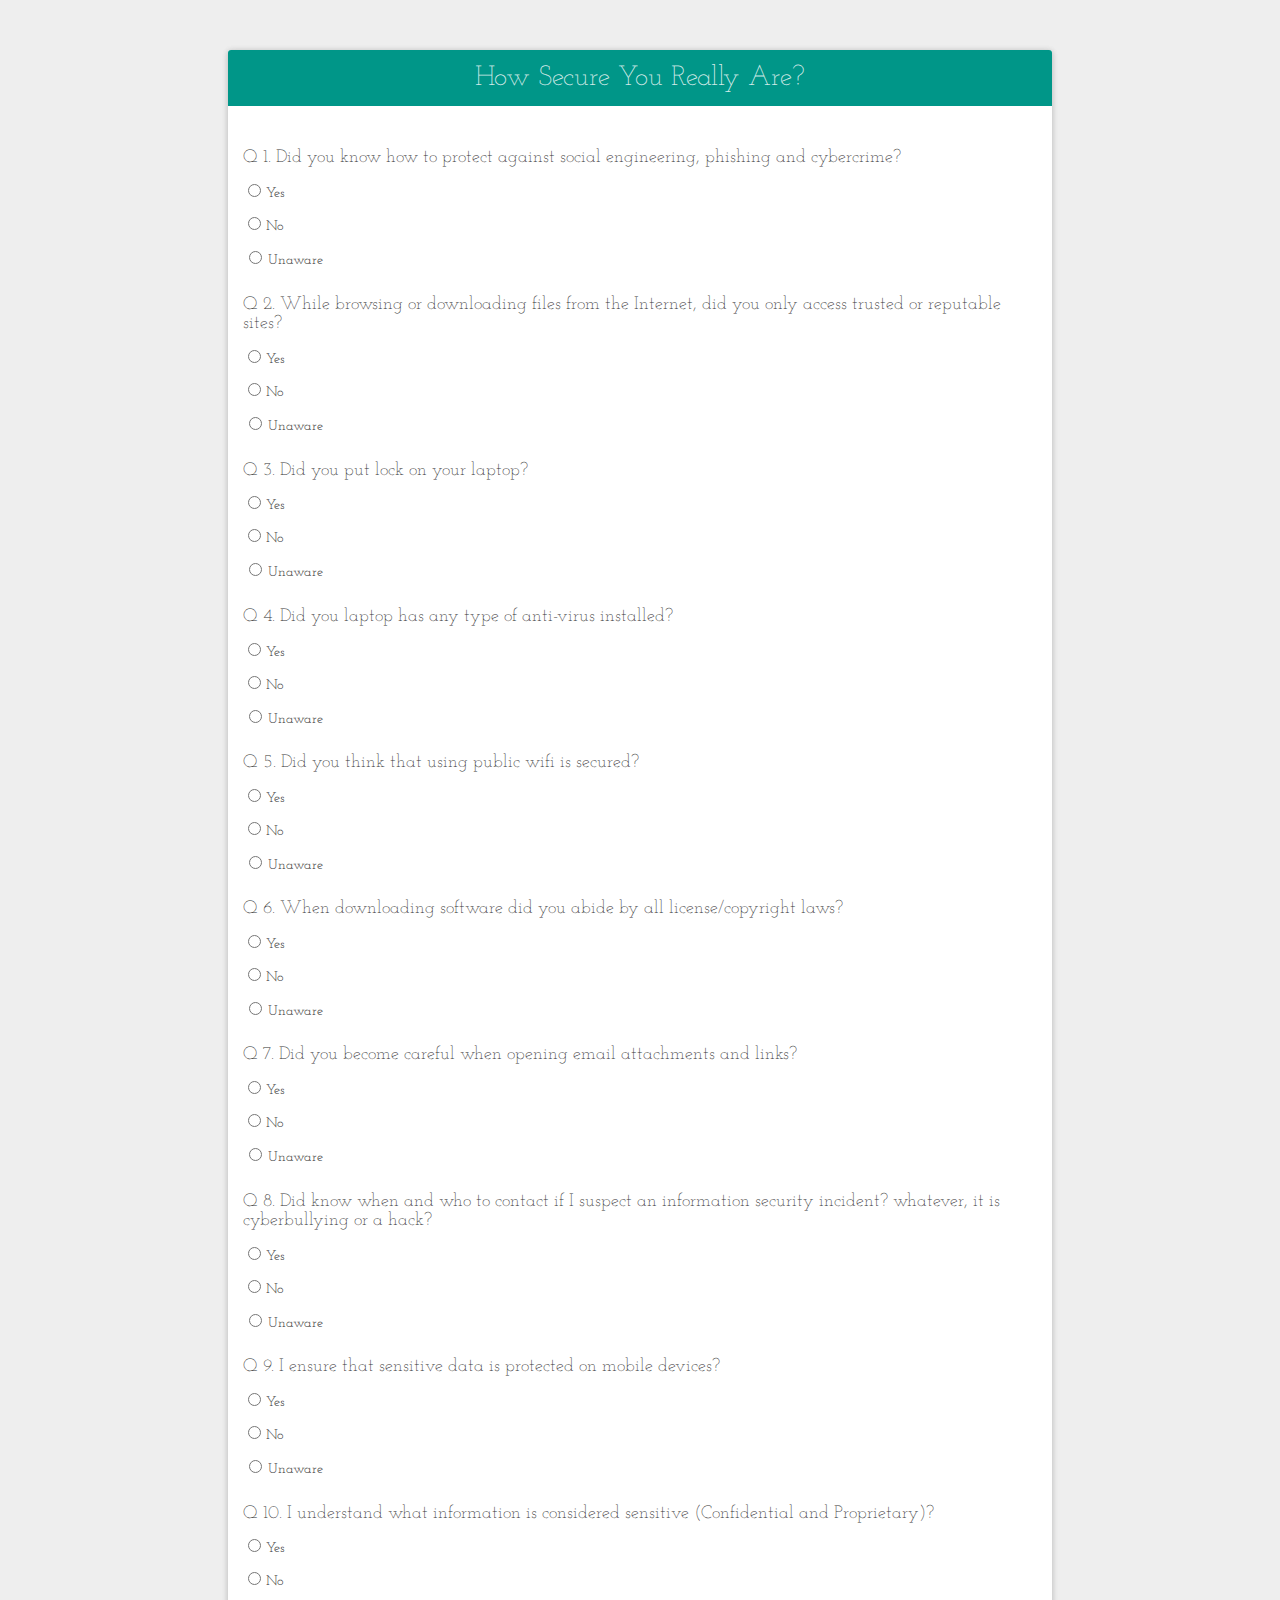
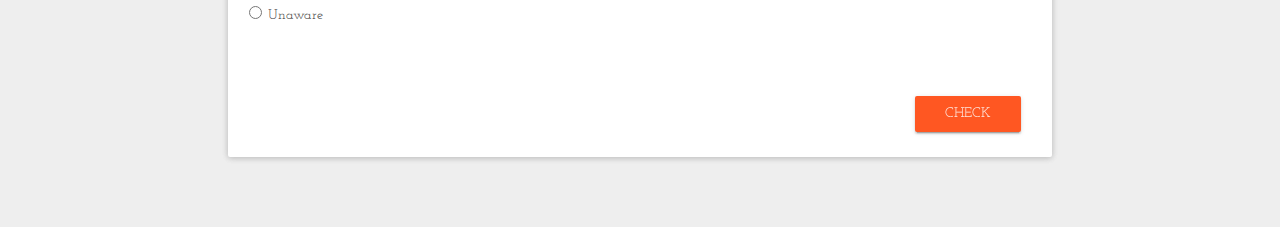
<file: secureBharat/getstarted.html>
<!DOCTYPE HTML>
<html>
<head>
  <meta name="viewport" content="width=device-width, initial-scale=1">
  <link href="css/bootstrap.min.css" rel="stylesheet" type="text/css"/>
  <link href="https://fonts.googleapis.com/icon?family=Material+Icons" rel="stylesheet">
 <link rel="stylesheet" href="css/jQuery-plugin-progressbar.css">
 <link href="https://fonts.googleapis.com/css?family=Josefin+Slab" rel="stylesheet">
  <!-- <link rel="stylesheet" href="https://maxcdn.bootstrapcdn.com/bootstrap/3.3.7/css/bootstrap.min.css">
  <script src="https://ajax.googleapis.com/ajax/libs/jquery/3.1.1/jquery.min.js"></script>
  <script src="https://maxcdn.bootstrapcdn.com/bootstrap/3.3.7/js/bootstrap.min.js"></script> -->
  <script src="js/jquery-1.10.2.min.js"></script>
  <script src="js/bootstrap.min.js"></script>
  <!-- Material design -->
  <link href="css/material/bootstrap-material-design.css" rel="stylesheet">
  <link href="css/material/ripples.min.css" rel="stylesheet">
  <script src="js/material/material.min.js"></script>
  <script src="js/material/ripples.min.js"></script>
  <style>
  h1,h2,h3,h4,h5,h6,p,body{
    font-family: 'Josefin Slab', serif;
  }
  </style>
 	<script src="js/jQuery-plugin-progressbar.js"></script>
  <script>
  $(document).ready(function(){
    $.material.init();
    $("select").dropdown();

    var ques=new Array(10);
    var option=new Array(3);
    var val=[["5","3","1"],["5","3","1"],["5","3","1"],["5","3","1"],["5","3","1"],["5","3","1"],["5","3","1"],["5","3","1"],["5","3","1"],["5","3","1"]];
    // var ans=["0","1","2","2","1","2","2","","",""];
    ques[0]="Did you know how to protect against social engineering, phishing and cybercrime?";
    ques[1]='While browsing or downloading files from the Internet, did you only access trusted or reputable sites?';
    ques[2]='Did you put lock on your laptop?';
    ques[3]='Did you laptop has any type of anti-virus installed?';
    ques[4]='Did you think that using public wifi is secured?';
    ques[5]='When downloading software did you abide by all license/copyright laws?';
    ques[6]='Did you become careful when opening email attachments and links?';
    ques[7]='Did know when and who to contact if I suspect an information security incident? whatever, it is cyberbullying or a hack?';
    ques[8]='I ensure that sensitive data is protected on mobile devices?';
    ques[9]='I understand what information is considered sensitive (Confidential and Proprietary)?';
    //ques[10]='What will you do if someone has asked you about your account password account details what will you do ?';
    option[0]='Yes';
    option[1]='No';
    option[2]='Unaware';


    for(i=0;i<ques.length;i++){
      document.getElementById('cont').innerHTML=document.getElementById('cont').innerHTML+
      "<h4 >Q "+(i+1)+". "+ques[i]+"</h4>"+
      "  <h5 ><input type='radio' name='Radio"+i+"' id='option"+i+1+"' value='"+val[i][0]+"' style='margin:5px;'>"+option[0]+"<br></h5>"+
      "  <h5 ><input type='radio' name='Radio"+i+"' id='option"+i+1+"' value='"+val[i][1]+"' style='margin:5px;' >"+option[1]+"<br></h5>"+
      "  <h5 ><input type='radio' name='Radio"+i+"' id='option"+i+1+"' value='"+val[i][2]+"' style='margin:6px;'>"+option[2]+"<br><br></h5>";
  }
}
  );
  function check(){
    var temp=0;
    for(i=0;i<10;i++){
      if($('input[name=Radio'+i+']:checked').val()==null)
      temp=temp+0;
      else
      temp=temp+parseInt($('input[name=Radio'+i+']:checked').val());
    }
    per=(temp/(10*5))*100;
   $('#myModal').modal({backdrop: 'static', keyboard: false})  ;
   document.getElementById('id1').innerHTML="<div class='progressbar '' data-percent='"+parseInt(per)+"' data-duration='500' data-color='yellow,orange'></div>";
  $(".progressbar").loading();
  if(per<=33)
{document.getElementById('id2').innerHTML="You are highly unsecure";
document.getElementById('id3').style.backgroundColor="red";
}
else if(per<=60)
{document.getElementById('id2').innerHTML="You are moderately secure";
document.getElementById('id3').style.backgroundColor="blue";
}
else
{document.getElementById('id2').innerHTML="Nice! Your security level is good";
document.getElementById('id3').style.backgroundColor="green";
}
  }
  </script>

</head>

<body>
  <div class="container-fluid">
		<div class="row">
			<div class=" col-sm-offset-2 col-sm-8 col-xs-12 col-md-offset-2 col-md-8" style="margin-top:50px;margin-bottom:50px;">
				<div class="panel panel-primary">
					<div class="panel-heading">
						<p class="panel-title" style="text-align: center; font-size: 28px; line-height: 1.3;">

						How Secure You Really Are?</p>
					</div>
					<div class="panel-body">
              <div class="form-group" >
                <div   id="cont">
                </div>
             </div>

    <!-- question ends -->
    <div class="form-group">
        <div class="col-md-10 col-md-offset-2">
          <button type="button" class="btn btn-raised btn-warning pull-right" onclick="check();" name="check">Check</button>

        </div>
      </div>

					</div>
				</div>
			</div>
		</div>
	</div>


  <!-- Modal -->
  <div class="modal fade" id="myModal" role="dialog" >
    <div class="modal-dialog">

      <!-- Modal content-->
      <div class="modal-content">
        <div class="modal-header"id="id3" style="color: white;background-color: #009688;padding:20px;">
          <!-- <button type="button" class="close" data-dismiss="modal">&times;</button> -->
          <h3 class="modal-title " id="id2"></h3>
        </div>
        <div class="modal-body" id="id1" >

                    </div>
                    <a href="index.php" class="btn btn-raised btn-danger" style="margin:20px;">Start Learning</a>
        </div>

        <!-- <div class="modal-footer">
          <button type="button" class="btn btn-default" data-dismiss="modal">Close</button>
        </div> -->
      </div>

    </div>
  </div>
  <!-- <script>
		$(".progressbar").loading();
	</script> -->
</body>
</file>
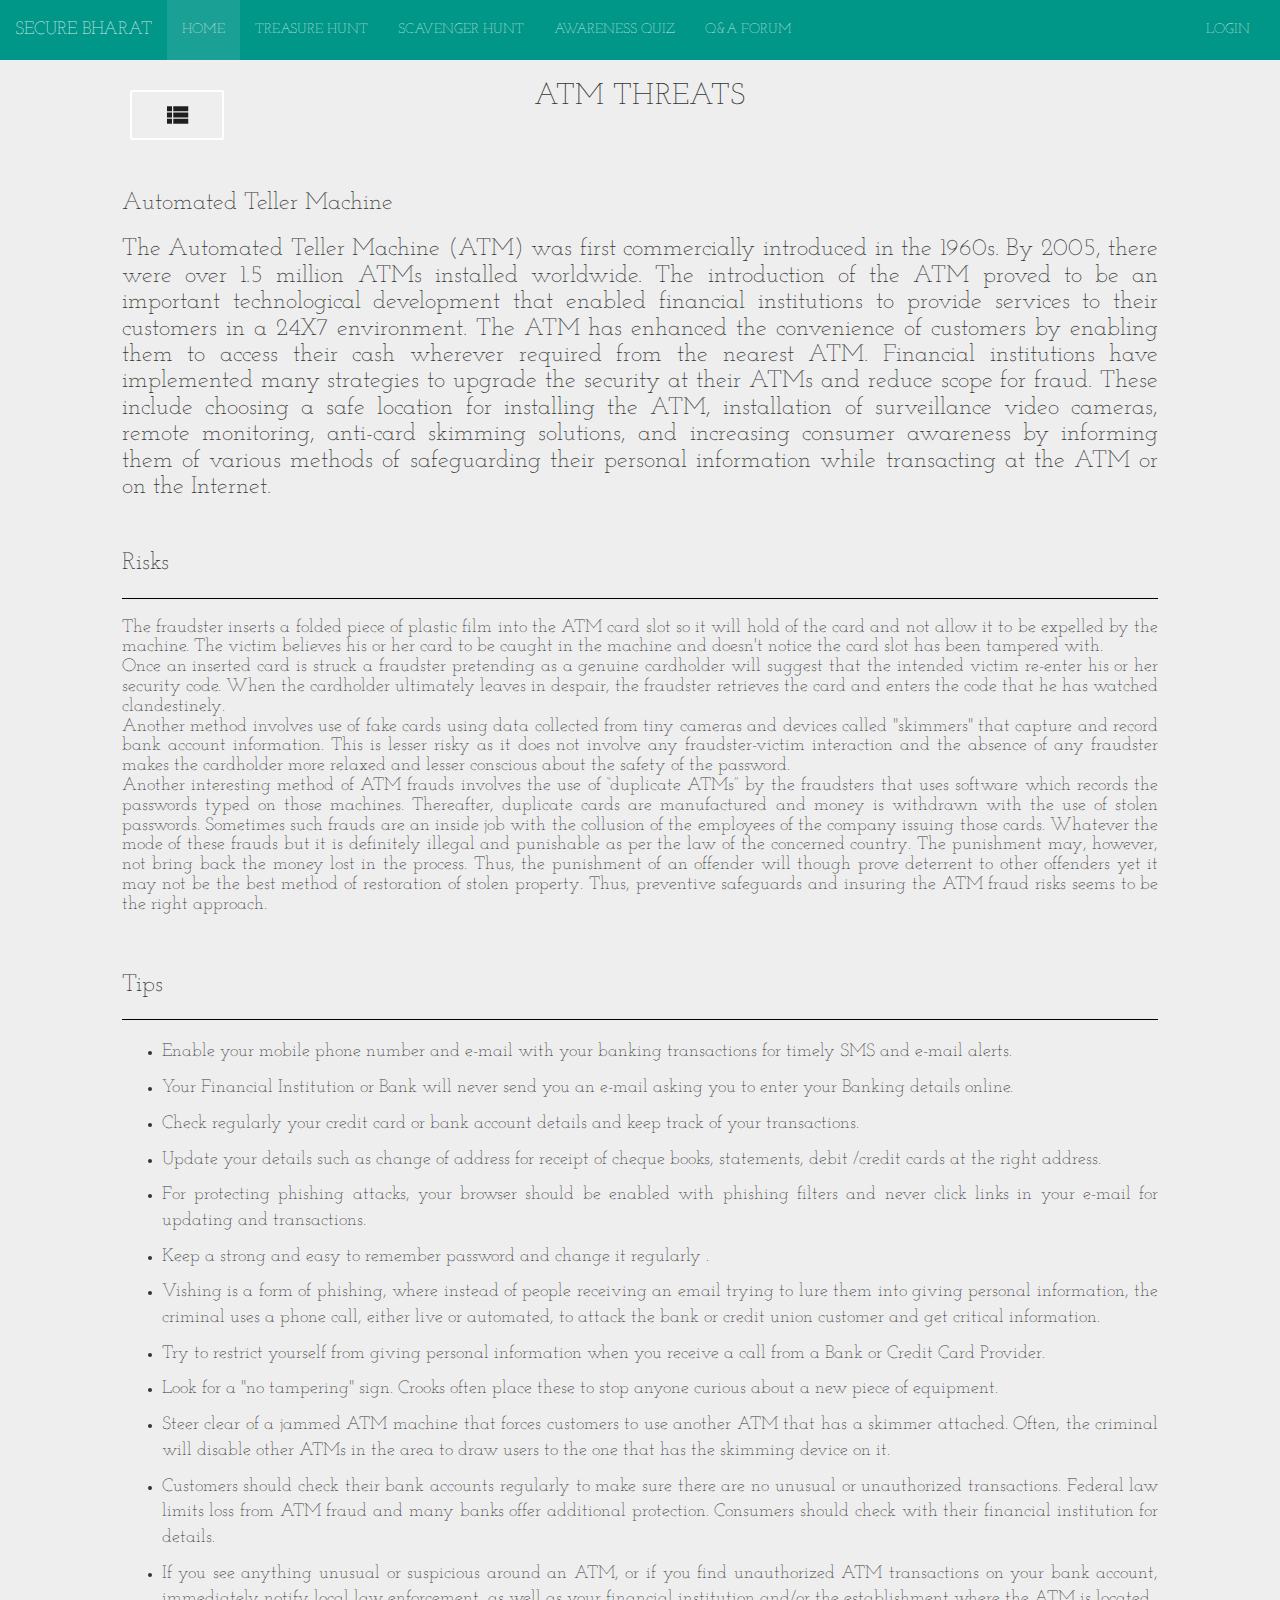
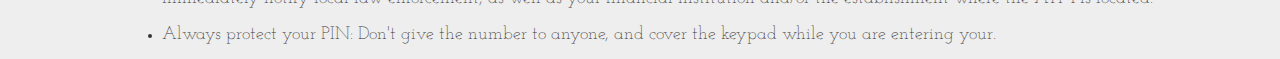
<file: hackathonFinal/ScavengerHunt/atm_threats.html>
<!DOCTYPE HTML>
<html>
<head>
  <meta name="viewport" content="width=device-width, initial-scale=1">
  <link rel="icon" href="../images/favicon.png" type="image/png" sizes="16x18">
  <link href="../css/bootstrap.min.css" rel="stylesheet" type="text/css"/>
  <link href="../css/index.css" rel="stylesheet" type="text/css"/>
  <link href="https://fonts.googleapis.com/icon?family=Material+Icons" rel="stylesheet">

  <!-- <link href="https://fonts.googleapis.com/css?family=Josefin+Slab" rel="stylesheet"> -->
  <!-- <link rel="stylesheet" href="https://maxcdn.bootstrapcdn.com/bootstrap/3.3.7/css/bootstrap.min.css">
  <script src="https://ajax.googleapis.com/ajax/libs/jquery/3.1.1/jquery.min.js"></script>
  <script src="https://maxcdn.bootstrapcdn.com/bootstrap/3.3.7/js/bootstrap.min.js"></script> -->
  <script src="../js/jquery-1.10.2.min.js"></script>
  <script src="../js/bootstrap.min.js"></script>
  <!-- Material design -->
  <link href="../css/material/bootstrap-material-design.css" rel="stylesheet">
  <link href="../css/material/ripples.min.css" rel="stylesheet">
  <link href="../css/sidenav.css" rel="stylesheet">
  <script src="../js/material/material.min.js"></script>
  <script src="../js/material/ripples.min.js"></script>

  <style>
  h1,h2,h3,h4,h5,h6,p{
    font-family:'Josefin Slab',sans-serif;
    text-align:justify;
  }
  p{
    font-size:18px;
  }
  </style>
  <script>
  $(document).ready(function(){
    $.material.init();
    $("select").dropdown();
  });
  </script>
</head>
<body>
  <div class="navbar navbar-default" style="margin-bottom:0px;">
    <div class="container-fluid">
      <div class="navbar-header">
        <button type="button" class="navbar-toggle" data-toggle="collapse" data-target=".navbar-default-collapse">
          <span class="icon-bar"></span>
          <span class="icon-bar"></span>
          <span class="icon-bar"></span>
        </button>
        <a class="navbar-brand" href="javascript:void(0)">SECURE BHARAT</a>
      </div>
      <div class="navbar-collapse collapse navbar-default-collapse">
        <ul class="nav navbar-nav">
          <li class="active"><a href="javascript:void(0)">HOME</a></li>
          <li><a href="javascript:void(0)">TREASURE HUNT</a></li>
          <li><a href="javascript:void(0)">SCAVENGER HUNT</a></li>
          <li><a href="javascript:void(0)">AWARENESS QUIZ</a></li>
          <li><a href="javascript:void(0)">Q&A FORUM</a></li>
        </ul>

        <ul class="nav navbar-nav navbar-right">
          <li><a href="login.html">LOGIN</a></li>
        </ul>
      </div>
    </div>
  </div>
  <div id="wrapper">

    <!-- Sidebar -->
    <div id="sidebar-wrapper">
      <ul class="sidebar-nav">

        <li class="sidebar-brand">
          <a href="scavenger_hunt.html">
            SCAVENGER HUNT
          </a>
        </li>
        <li>
          <a href="email_threats.html">EMAIL THREATS</a>
        </li>
        <li>
          <a href="atm_threats.html">ATM FRAUDS</a>
        </li>
        <li>
          <a href="online_banking.html">ONLINE BANKING </a>
        </li>
        <li>
          <a href="phishing_attacks.html">PHISHING ATTACKS</a>
        </li>
        <li>
          <a href="#menu-toggle1"  id="menu-toggle1">
            CLOSE
          </a>
        </li>
      </ul>
    </div>

    <div class="row">
      <div class="col-md-2 col-md-offset-1 col-xs-12">
        <div id="page-content-wrapper">
          <a href="#menu-toggle" class="btn btn-default" style="border:2px solid white " id="menu-toggle">
            <i class="material-icons" style="font-size:30px">view_list</i>
          </a>
        </div>
      </div>
      <div class="col-md-6 col-xs-12">
        <h2 style="text-align:center;">ATM THREATS</h2>
      </div>
    </div>
  </div>
</div>

<div class="container-fluid">
  <div class="row">
    <div class="col-md-10  col-md-offset-1">
      <h3>Automated Teller Machine</h3>
      <h3>The Automated Teller Machine (ATM) was first commercially introduced in the 1960s. By 2005, there were over 1.5 million ATMs installed worldwide. The introduction of the ATM proved to be an important technological development that enabled financial institutions to provide services to their customers in a 24X7 environment. The ATM has enhanced the convenience of customers by enabling them to access their cash wherever required from the nearest ATM.
        Financial institutions have implemented many strategies to upgrade the security at their ATMs and reduce scope for fraud. These include choosing a safe location for installing the ATM, installation of surveillance video cameras, remote monitoring, anti-card skimming solutions, and increasing consumer awareness by informing them of various methods of safeguarding their personal information while transacting at the ATM or on the Internet.</h3>
        <br>
        <h3>Risks<h3>
          <hr style="color:black;background-color:black;">

          <p>The fraudster inserts a folded piece of plastic film into the ATM card slot so it will hold of the card and not allow it to be expelled by the machine.
            The victim believes his or her card to be caught in the machine and doesn't notice the card slot has been tampered with.
            <br>
            Once an inserted card is struck a fraudster pretending as a genuine cardholder will suggest that the intended victim re-enter his or her security code.
            When the cardholder ultimately leaves in despair, the fraudster retrieves the card and enters the code that he has watched clandestinely.
            <br>
            Another method involves use of fake cards using data collected from tiny cameras and devices called "skimmers" that capture and record bank account information.
            This is lesser risky as it does not involve any fraudster-victim interaction and the absence of any fraudster makes the cardholder more relaxed and lesser conscious about the safety of the password.
            <br>
            Another interesting method of ATM frauds involves the use of “duplicate ATMs” by the fraudsters that uses software which records the passwords typed on those machines. Thereafter, duplicate cards are manufactured and money is withdrawn with the use of stolen passwords. Sometimes such frauds are an inside job with the collusion of the employees of the company issuing those cards. Whatever the mode of these frauds but it is definitely illegal and punishable as per the law of the concerned country. The punishment may, however, not bring back the money lost in the process. Thus, the punishment of an offender will though prove deterrent to other offenders yet it may not be the best method of restoration of stolen property. Thus, preventive safeguards and insuring the ATM fraud risks seems to be the right approach.

          </p>
          <br>
          <h3>Tips</h3>
          <hr style="color:black;background-color:black;">
          <ul>
            <li><p>Enable your mobile phone number and e-mail with your banking transactions for timely SMS and e-mail alerts.</p></li>
            <li><p>Your Financial Institution or Bank will never send you an e-mail asking you to enter your Banking details  online.</p></li>
            <li><p>Check regularly  your credit card or bank account details and keep  track of your transactions.</p></li>
            <li><p>Update your details such as change of address for receipt of cheque books, statements, debit /credit cards at the right address.</p></li>
            <li><p>For protecting phishing attacks, your browser should be enabled with phishing filters and never click  links in your e-mail for updating and transactions.</p></li>
            <li><p>Keep a strong and easy to remember password and change  it regularly .</p></li>
            <li><p>Vishing is a form of phishing, where instead of people receiving an email trying to lure them into giving personal information, the criminal uses a phone call, either live or automated, to attack the bank or credit union customer and get critical information.</p></li>
            <li><p>Try to restrict yourself from giving personal information when you receive a call from a Bank or Credit Card Provider.</p></li>
            <li><p>Look for a "no tampering" sign. Crooks often place these to stop anyone curious about a new piece of equipment.</p></li>
            <li><p>Steer clear of a jammed ATM machine that forces customers to use another ATM that has a skimmer attached. Often, the criminal will disable other ATMs in the area to draw users to the one that has the skimming device on it.</p></li>
            <li><p>Customers should check their bank accounts regularly to make sure there are no unusual or unauthorized transactions. Federal law limits loss from ATM fraud and many banks offer additional protection. Consumers should check with their financial institution for details.</p></li>
            <li><p>If you see anything unusual or suspicious around an ATM, or if you find unauthorized ATM transactions on your bank account, immediately notify local law enforcement, as well as your financial institution and/or the establishment where the ATM is located.</p></li>
            <li><p>Always protect your PIN: Don't give the number to anyone, and cover the keypad while you are entering your.</p></li>
          </ul>
        </div>
      </div>
    </div>

    <script>
    $("#menu-toggle").click(function(e) {
      e.preventDefault();
      $("#wrapper").toggleClass("toggled");
    });
    $("#menu-toggle1").click(function(e) {
      e.preventDefault();
      $("#wrapper").toggleClass("toggled");
    });

    </script>

  </body>
</file>
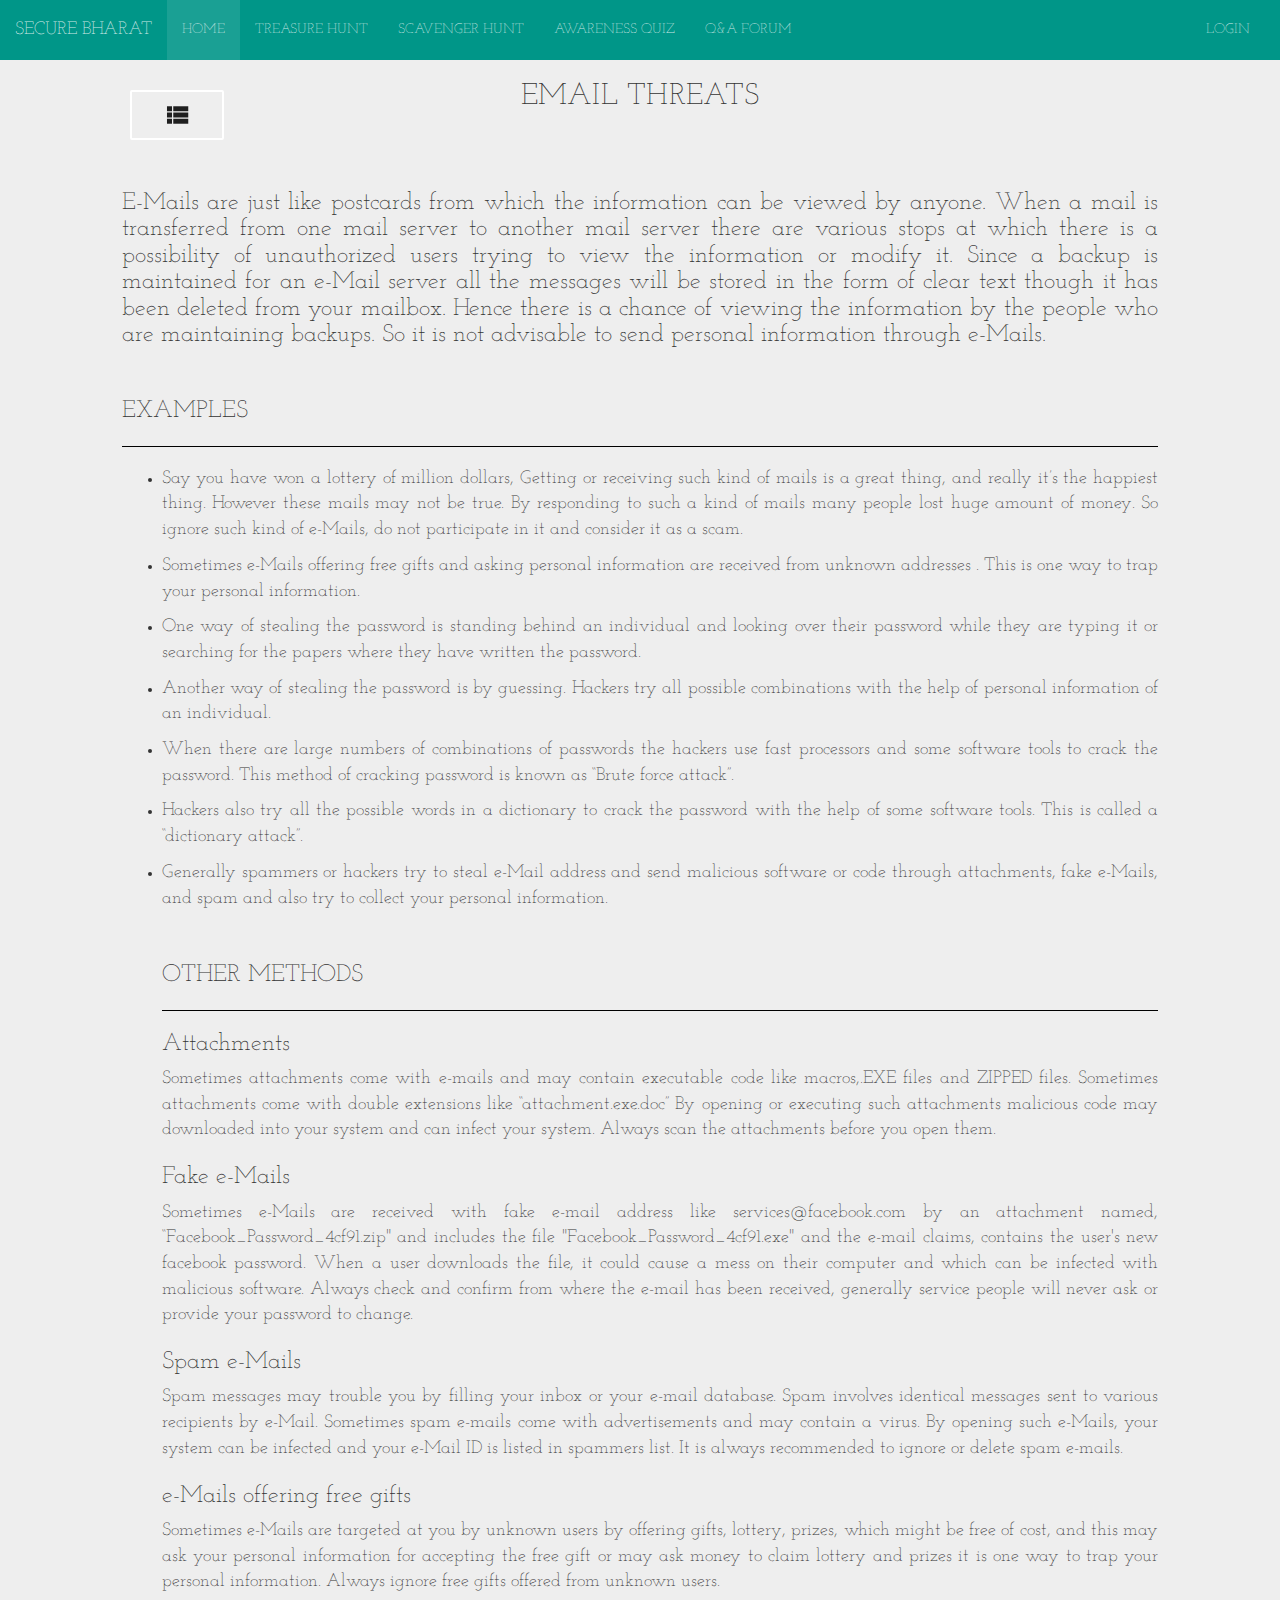
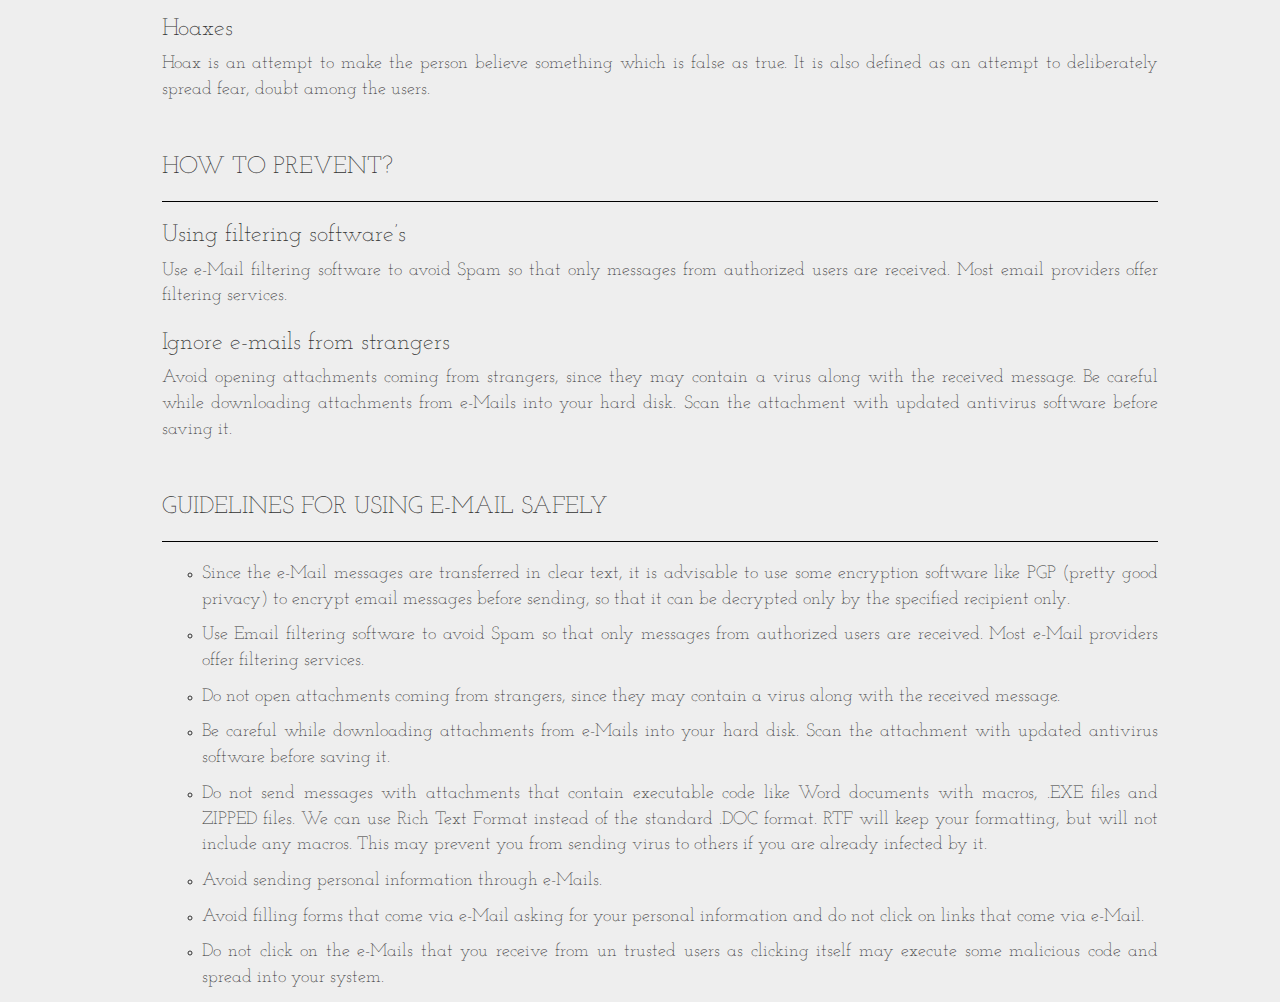
<file: hackathonFinal/ScavengerHunt/email_threats.html>
<!DOCTYPE HTML>
<html>
<head>
  <meta name="viewport" content="width=device-width, initial-scale=1">
  <link rel="icon" href="../images/favicon.png" type="image/png" sizes="16x18">
  <link href="../css/bootstrap.min.css" rel="stylesheet" type="text/css"/>
  <link href="../css/index.css" rel="stylesheet" type="text/css"/>
  <link href="https://fonts.googleapis.com/icon?family=Material+Icons" rel="stylesheet">

  <!-- <link href="https://fonts.googleapis.com/css?family=Josefin+Slab" rel="stylesheet"> -->
  <!-- <link rel="stylesheet" href="https://maxcdn.bootstrapcdn.com/bootstrap/3.3.7/css/bootstrap.min.css">
  <script src="https://ajax.googleapis.com/ajax/libs/jquery/3.1.1/jquery.min.js"></script>
  <script src="https://maxcdn.bootstrapcdn.com/bootstrap/3.3.7/js/bootstrap.min.js"></script> -->
  <script src="../js/jquery-1.10.2.min.js"></script>
  <script src="../js/bootstrap.min.js"></script>
  <!-- Material design -->
  <link href="../css/material/bootstrap-material-design.css" rel="stylesheet">
  <link href="../css/material/ripples.min.css" rel="stylesheet">
  <link href="../css/sidenav.css" rel="stylesheet">
  <script src="../js/material/material.min.js"></script>
  <script src="../js/material/ripples.min.js"></script>

  <style>
  h1,h2,h3,h4,h5,h6,p{
    font-family:'Josefin Slab',sans-serif;
    text-align:justify;
  }
  p{
    font-size:18px;
  }
  </style>
  <script>
  $(document).ready(function(){
    $.material.init();
    $("select").dropdown();
  });
  </script>
</head>
<body>
  <div class="navbar navbar-default" style="margin-bottom:0px;">
    <div class="container-fluid">
      <div class="navbar-header">
        <button type="button" class="navbar-toggle" data-toggle="collapse" data-target=".navbar-default-collapse">
          <span class="icon-bar"></span>
          <span class="icon-bar"></span>
          <span class="icon-bar"></span>
        </button>
        <a class="navbar-brand" href="javascript:void(0)">SECURE BHARAT</a>
      </div>
      <div class="navbar-collapse collapse navbar-default-collapse">
        <ul class="nav navbar-nav">
          <li class="active"><a href="javascript:void(0)">HOME</a></li>
          <li><a href="javascript:void(0)">TREASURE HUNT</a></li>
          <li><a href="javascript:void(0)">SCAVENGER HUNT</a></li>
          <li><a href="javascript:void(0)">AWARENESS QUIZ</a></li>
          <li><a href="javascript:void(0)">Q&A FORUM</a></li>
        </ul>

        <ul class="nav navbar-nav navbar-right">
          <li><a href="login.html">LOGIN</a></li>
        </ul>
      </div>
    </div>
  </div>
  <div id="wrapper">

    <!-- Sidebar -->
    <div id="sidebar-wrapper">
      <ul class="sidebar-nav">

        <li class="sidebar-brand">
          <a href="scavenger_hunt.html">
            SCAVENGER HUNT
          </a>
        </li>
        <li>
          <a href="email_threats.html">EMAIL THREATS</a>
        </li>
        <li>
          <a href="atm_threats.html">ATM FRAUDS</a>
        </li>
        <li>
          <a href="online_banking.html">ONLINE BANKING </a>
        </li>
        <li>
          <a href="phishing_attacks.html">PHISHING ATTACKS</a>
        </li>
        <li>
          <a href="#menu-toggle1"  id="menu-toggle1">
            CLOSE
          </a>
        </li>
      </ul>
    </div>

    <div class="row">
      <div class="col-md-2 col-md-offset-1 col-xs-12">
        <div id="page-content-wrapper">
          <a href="#menu-toggle" class="btn btn-default" style="border:2px solid white " id="menu-toggle">
            <i class="material-icons" style="font-size:30px">view_list</i>
          </a>
        </div>
      </div>
      <div class="col-md-6 col-xs-12">
        <h2 style="text-align:center;">EMAIL THREATS</h2>
      </div>
    </div>
  </div>
</div>
<div class="container-fluid">
  <div class="row">
    <div class="col-md-10  col-md-offset-1">
      <h3 style="text-align:justify">
        E-Mails are just like  postcards  from which the information can be viewed by anyone.
        When a mail is transferred from one mail server to another mail server there are various stops at which there is a possibility of unauthorized users trying to view the information or modify it.
        Since a backup is maintained for an e-Mail server all the messages will
        be stored in the form of clear text though it has been deleted from your mailbox.
        Hence there is a chance of viewing the information by the people who are maintaining backups.
        So  it is not advisable to send  personal information through e-Mails.
      </h3><br>
      <h3>EXAMPLES</h3>
      <hr style="color:black;background-color:black;">
      <ul>
        <li><p>Say you have won a  lottery of million dollars, Getting or receiving such kind of mails is a great thing, and really it’s the happiest thing. However these mails  may not be true. By responding to such a kind of mails many people lost huge amount of money. So ignore such  kind of e-Mails,  do not participate in it and consider it as a scam.</p></li>
        <li><p>Sometimes e-Mails offering free gifts and asking personal information are received from unknown addresses .  This is one way to trap your personal information.</p></li>
        <li><p>One way of stealing the password is standing behind an individual and looking over their password while they are typing it or searching for the papers where they have written the password.</p></li>
        <li><p>Another way of stealing the password is by guessing. Hackers try all possible combinations with the help of personal information of an individual.</p></li>
        <li><p>When there are large numbers of combinations of passwords the hackers use fast processors and some software tools to crack the password. This method of cracking password is known as “Brute force attack”.</p></li>
        <li><p>Hackers also try all the possible words in a dictionary to crack the password with the help of some software tools. This is called a “dictionary attack”.</p></li>
        <li><p>Generally spammers or hackers try to steal e-Mail address and send malicious software or code through attachments, fake e-Mails, and spam and also try to collect your personal information.</p></li>
        <br>
        <h3>OTHER METHODS</h3>
        <hr style="color:black;background-color:black;">
        <h3>Attachments</h3>
        <p>Sometimes attachments come with e-mails and may contain executable code like macros,.EXE files and ZIPPED files.
          Sometimes attachments come with double extensions like “attachment.exe.doc”
          By opening or executing such attachments malicious code may downloaded into your system and can infect your system.
          Always scan the attachments before you open them.</p>
          <h3>Fake e-Mails</h3>
          <p>Sometimes e-Mails are received with  fake e-mail address like services@facebook.com by an attachment named, “Facebook_Password_4cf91.zip" and includes the file "Facebook_Password_4cf91.exe" and the e-mail claims, contains the user's new facebook password.
            When a user downloads the file, it could cause a mess on their computer and which can be infected with malicious software.
            Always check and confirm from where the e-mail has been received, generally service people will never ask or provide your password to change.
          </p>
          <h3>Spam e-Mails</h3>
          <p>Spam messages may trouble you by filling your inbox or your e-mail database.
            Spam involves identical messages sent to various recipients by e-Mail.
            Sometimes spam e-mails come with advertisements and may contain a virus.
            By opening such   e-Mails, your system can be infected and your e-Mail ID is listed in spammers list.
            It is always  recommended  to ignore or delete spam e-mails.</p>
            <h3>e-Mails offering free gifts</h3>
            <p>Sometimes e-Mails are targeted at you by unknown users by offering gifts, lottery, prizes, which might be free of cost, and this may ask your personal information for accepting the free gift or may ask money to claim lottery and prizes it is one way to trap your personal information.
              Always ignore free gifts offered from unknown users.</p>
              <h3>Hoaxes</h3>
              <p>Hoax is an attempt to make the person believe something which is false as true.
                It is also defined as an attempt to deliberately spread fear, doubt among the users.</p>
                <br>
                <h3>HOW TO PREVENT?</h3>
                <hr style="color:black;background-color:black;">
                <h3>Using filtering software’s</h3>

                <p>Use e-Mail filtering software to avoid Spam so that only messages from authorized users are received.
                  Most email providers offer filtering services.</p>

                  <h3>Ignore e-mails from strangers</h3>

                  <p>Avoid opening attachments coming from strangers, since they may contain a virus along with the received message.
                    Be careful while downloading attachments from e-Mails into your hard disk.
                    Scan the attachment with updated antivirus software before saving it.
                  </p>
                  <br>
                  <h3>GUIDELINES FOR USING E-MAIL SAFELY</h3><hr style="color:black;background-color:black;">
                  <ul>
                    <li><p>Since the e-Mail messages are transferred in clear text, it is advisable to use some encryption software like PGP (pretty good privacy) to encrypt email messages before sending, so that it can be decrypted only by the specified recipient only.</p></li>
                    <li><p>Use Email filtering software to avoid Spam so that only messages from authorized users are received. Most e-Mail providers offer filtering services.</p></li>
                    <li><p>Do not open attachments coming from strangers, since they may contain a virus along with the received message.</p></li>
                    <li><p>Be careful while downloading attachments from e-Mails into your hard disk. Scan the attachment with updated antivirus software before saving it.</p></li>
                    <li><p>Do not send messages with attachments that contain executable code like Word documents with macros, .EXE files and ZIPPED files. We can use Rich Text Format instead of the standard .DOC format. RTF will keep your formatting, but will not include any macros.
                      This may prevent you from sending virus to others if you are already infected by it.</p></li>
                      <li><p>Avoid sending personal information through e-Mails.</p></li>
                      <li><p>Avoid filling forms that come via e-Mail asking for your personal information and do not click on links that come via e-Mail.</p></li>
                      <li><p>Do not click on the e-Mails that you receive from un trusted users as clicking itself may execute some malicious code and spread into your system.</p></li>



                    </div>
                  </div>
                </div>
                <script>
                $("#menu-toggle").click(function(e) {
                  e.preventDefault();
                  $("#wrapper").toggleClass("toggled");
                });
                $("#menu-toggle1").click(function(e) {
                  e.preventDefault();
                  $("#wrapper").toggleClass("toggled");
                });

                </script>
              </body>
</file>
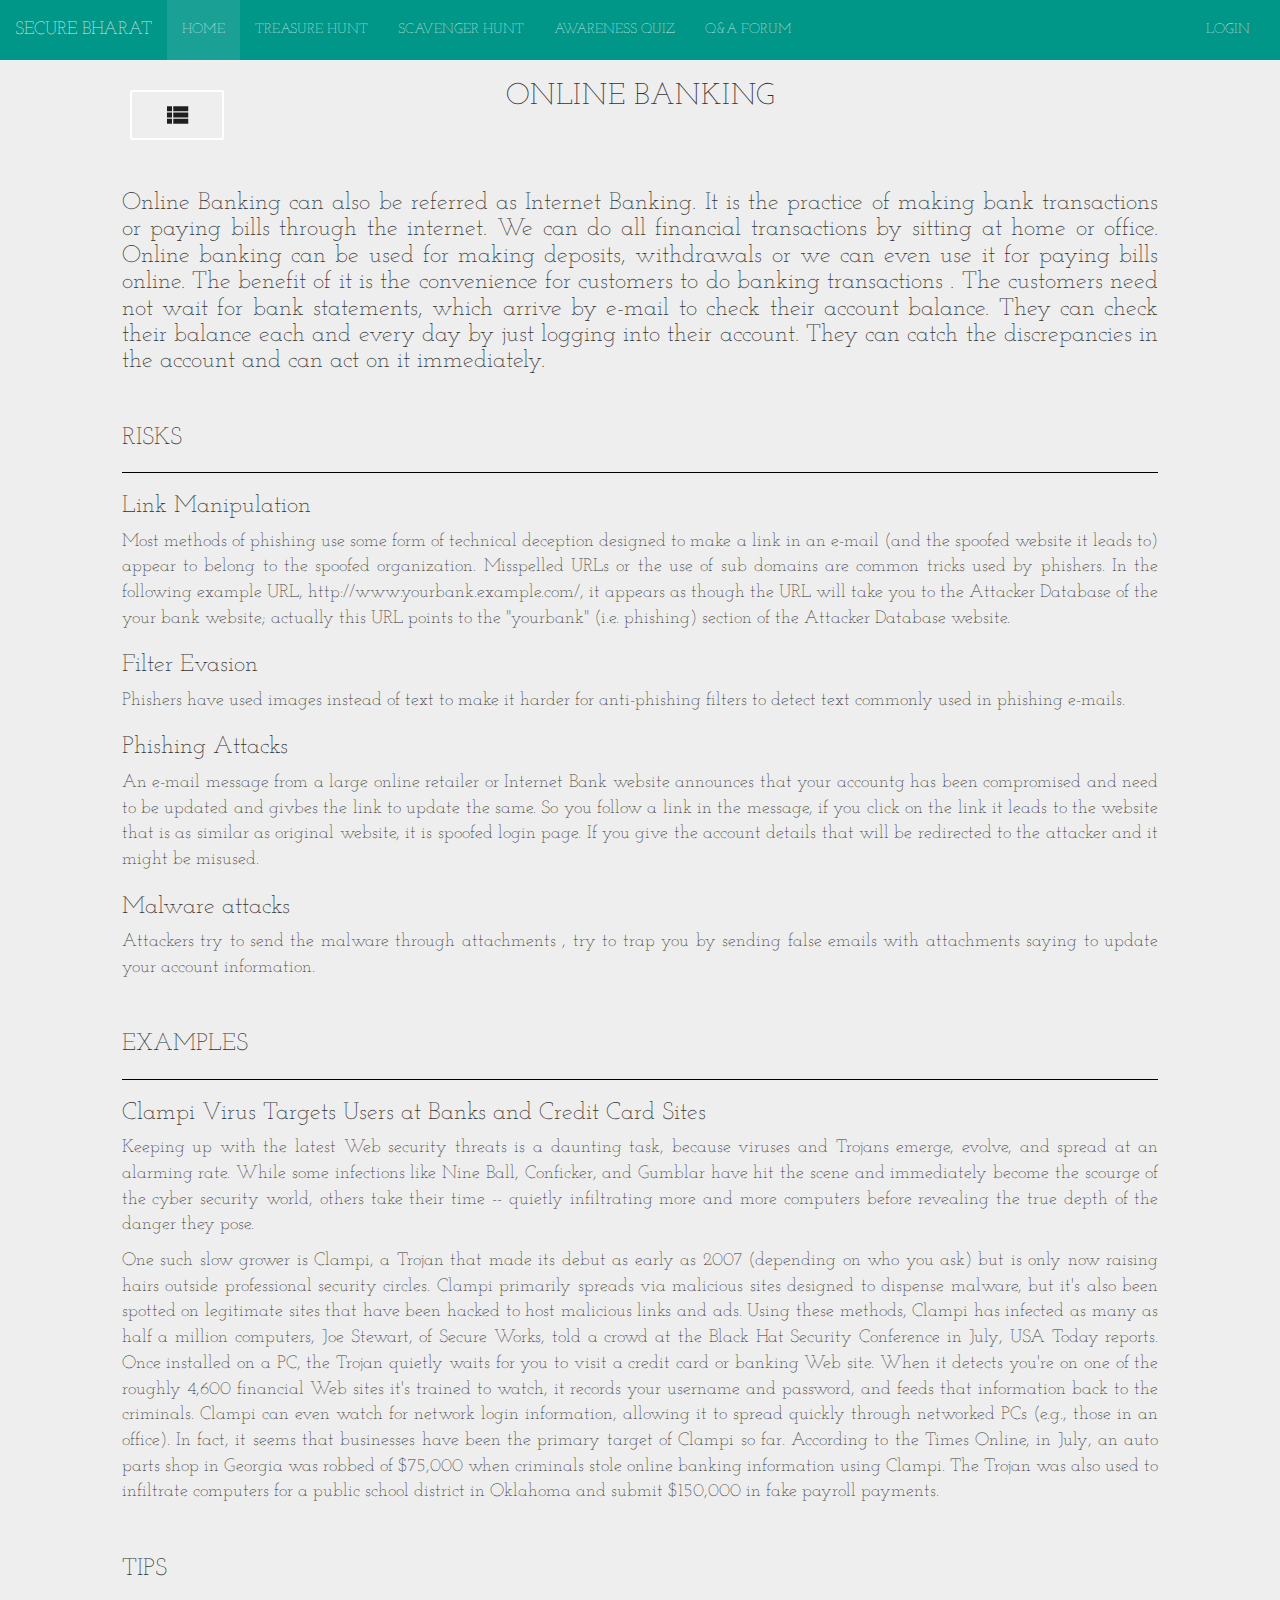
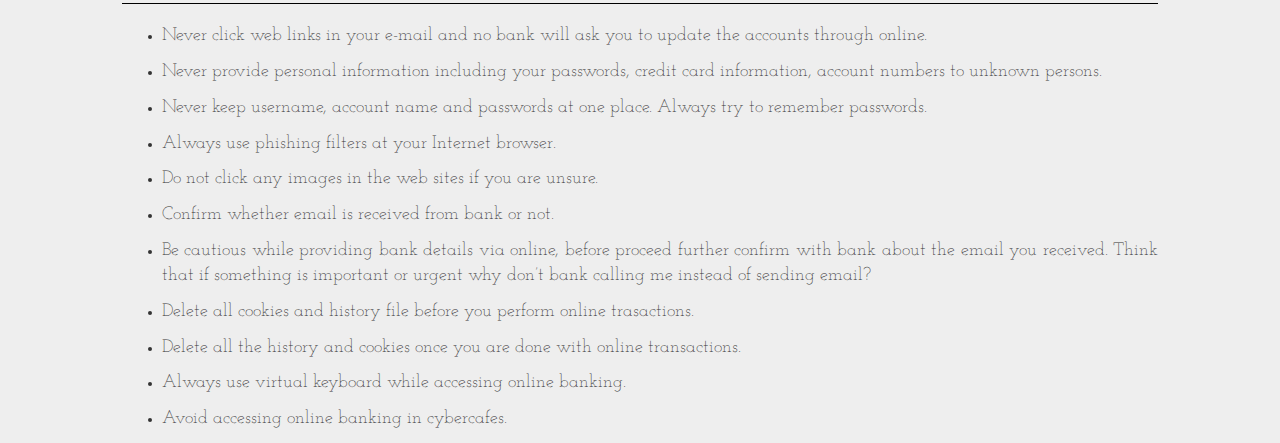
<file: hackathonFinal/ScavengerHunt/online_banking.html>
<!DOCTYPE HTML>
<html>
<head>
  <meta name="viewport" content="width=device-width, initial-scale=1">
  <link rel="icon" href="../images/favicon.png" type="image/png" sizes="16x18">
  <link href="../css/bootstrap.min.css" rel="stylesheet" type="text/css"/>
  <link href="../css/index.css" rel="stylesheet" type="text/css"/>
  <link href="https://fonts.googleapis.com/icon?family=Material+Icons" rel="stylesheet">

  <!-- <link href="https://fonts.googleapis.com/css?family=Josefin+Slab" rel="stylesheet"> -->
  <!-- <link rel="stylesheet" href="https://maxcdn.bootstrapcdn.com/bootstrap/3.3.7/css/bootstrap.min.css">
  <script src="https://ajax.googleapis.com/ajax/libs/jquery/3.1.1/jquery.min.js"></script>
  <script src="https://maxcdn.bootstrapcdn.com/bootstrap/3.3.7/js/bootstrap.min.js"></script> -->
  <script src="../js/jquery-1.10.2.min.js"></script>
  <script src="../js/bootstrap.min.js"></script>
  <!-- Material design -->
  <link href="../css/material/bootstrap-material-design.css" rel="stylesheet">
  <link href="../css/material/ripples.min.css" rel="stylesheet">
  <link href="../css/sidenav.css" rel="stylesheet">
  <script src="../js/material/material.min.js"></script>
  <script src="../js/material/ripples.min.js"></script>

  <style>
  h1,h2,h3,h4,h5,h6,p{
    font-family:'Josefin Slab',sans-serif;
    text-align:justify;
  }
  p{
    font-size:18px;
  }
  </style>
  <script>
  $(document).ready(function(){
    $.material.init();
    $("select").dropdown();
  });
  </script>
</head>
<body>
  <div class="navbar navbar-default" style="margin-bottom:0px;">
    <div class="container-fluid">
      <div class="navbar-header">
        <button type="button" class="navbar-toggle" data-toggle="collapse" data-target=".navbar-default-collapse">
          <span class="icon-bar"></span>
          <span class="icon-bar"></span>
          <span class="icon-bar"></span>
        </button>
        <a class="navbar-brand" href="javascript:void(0)">SECURE BHARAT</a>
      </div>
      <div class="navbar-collapse collapse navbar-default-collapse">
        <ul class="nav navbar-nav">
          <li class="active"><a href="javascript:void(0)">HOME</a></li>
          <li><a href="javascript:void(0)">TREASURE HUNT</a></li>
          <li><a href="javascript:void(0)">SCAVENGER HUNT</a></li>
          <li><a href="javascript:void(0)">AWARENESS QUIZ</a></li>
          <li><a href="javascript:void(0)">Q&A FORUM</a></li>
        </ul>

        <ul class="nav navbar-nav navbar-right">
          <li><a href="login.html">LOGIN</a></li>
        </ul>
      </div>
    </div>
  </div>
  <div id="wrapper">

    <!-- Sidebar -->
    <div id="sidebar-wrapper">
      <ul class="sidebar-nav">

        <li class="sidebar-brand">
          <a href="scavenger_hunt.html">
            SCAVENGER HUNT
          </a>
        </li>
        <li>
          <a href="email_threats.html">EMAIL THREATS</a>
        </li>
        <li>
          <a href="atm_threats.html">ATM FRAUDS</a>
        </li>
        <li>
          <a href="online_banking.html">ONLINE BANKING </a>
        </li>
        <li>
          <a href="phishing_attacks.html">PHISHING ATTACKS</a>
        </li>
        <li>
          <a href="#menu-toggle1"  id="menu-toggle1">
            CLOSE
          </a>
        </li>
      </ul>
    </div>

    <div class="row">
      <div class="col-md-2 col-md-offset-1 col-xs-12">
        <div id="page-content-wrapper">
          <a href="#menu-toggle" class="btn btn-default" style="border:2px solid white " id="menu-toggle">
            <i class="material-icons" style="font-size:30px">view_list</i>
          </a>
        </div>
      </div>
      <div class="col-md-6 col-xs-12">
        <h2 style="text-align:center;">ONLINE BANKING</h2>
      </div>
    </div>
  </div>
</div>

<div class="container-fluid">
  <div class="row">
    <div class="col-md-10  col-md-offset-1">
      <h3>Online Banking can also be referred as Internet Banking.
        It is the practice of making bank transactions or paying bills through the internet.
        We can do all financial transactions by sitting at home or office.
        Online banking can be used for making deposits, withdrawals or  we can even  use it for paying bills online.
        The benefit of it is the convenience for customers to do banking transactions .
        The customers need not wait for bank statements, which arrive by e-mail to check their account balance. They can check their balance each and every day by just logging into their account.
        They can catch the discrepancies in the account and can act on it immediately.</h3>
        <br>
        <h3>RISKS</h3>
        <hr style="color:black;background-color:black;">

        <h3>Link Manipulation</h3>

        <p>Most methods of phishing use some form of technical deception designed to make a link in an e-mail (and the spoofed website it leads to) appear to belong to the spoofed organization. Misspelled URLs or the use of sub domains are common tricks used by phishers. In the following example URL, http://www.yourbank.example.com/, it appears as though the URL will take you to the Attacker Database of the your bank website; actually this URL points to the "yourbank" (i.e. phishing) section of the Attacker Database website.
        </p>
        <h3>Filter Evasion</h3>

        <p>Phishers have used images instead of text to make it harder for anti-phishing filters to detect text commonly used in phishing e-mails.
        </p>
        <h3>Phishing Attacks</h3>

        <p>An e-mail message from a large online retailer or Internet Bank website announces that  your accountg has been compromised and need to be updated and givbes the link to update the same. So you follow a link in the message, if you click on the link it leads  to the website that is as similar as original website, it is spoofed login page. If you give the account details that will be redirected to the attacker and it might be misused.
        </p>
        <h3>Malware attacks</h3>
        <p>
          Attackers try to send the malware through attachments , try to trap you by sending false emails with attachments saying to update your account information.
        </p>
        <br>
        <h3>EXAMPLES</h3>
        <hr style="color:black;background-color:black;">
        <h3>Clampi Virus Targets Users at Banks and Credit Card Sites</h3>

        <p> Keeping up with the latest Web security threats is a daunting task, because viruses and Trojans emerge, evolve, and spread at an alarming rate. While some infections like Nine Ball, Conficker, and Gumblar have hit the scene and immediately become the scourge of the cyber security world, others take their time -- quietly infiltrating more and more computers before revealing the true depth of the danger they pose.
        </p>
        <p>One such slow grower is Clampi, a Trojan that made its debut as early as 2007 (depending on who you ask) but is only now raising hairs outside professional security circles. Clampi primarily spreads via malicious sites designed to dispense malware, but it's also been spotted on legitimate sites that have been hacked to host malicious links and ads. Using these methods, Clampi has infected as many as half a million computers, Joe Stewart, of Secure Works, told a crowd at the Black Hat Security Conference in July, USA Today reports.
          Once installed on a PC, the Trojan quietly waits for you to visit a credit card or banking Web site. When it detects you're on one of the roughly 4,600 financial Web sites it's trained to watch, it records your username and password, and feeds that information back to the criminals. Clampi can even watch for network login information, allowing it to spread quickly through networked PCs (e.g., those in an office). In fact, it seems that businesses have been the primary target of Clampi so far. According to the Times Online, in July, an auto parts shop in Georgia was robbed of $75,000 when criminals stole online banking information using Clampi. The Trojan was also used to infiltrate computers for a public school district in Oklahoma and submit $150,000 in fake payroll payments.
        </p>
        <br>
        <h3>TIPS</h3>
        <hr style="color:black;background-color:black;">
        <ul>
          <li><p>Never click web links in your e-mail and no bank will ask you to update the accounts through online.</p></li>
          <li><p>Never provide personal information including your passwords, credit card information, account numbers to unknown persons.</p></li>
          <li><p>Never keep username, account name and passwords at one place. Always try to remember passwords.</p></li>
          <li><p>Always use phishing filters at your Internet browser.</p></li>
          <li><p>Do not click any images in the web sites if you are unsure.</p></li>
          <li><p>Confirm whether email is received from bank or not.</p></li>
          <li><p>Be cautious while providing bank details via online, before proceed further confirm with bank about the email you received. Think that if something is important or urgent why don’t bank calling me instead of sending email?</p></li>
          <li><p>Delete all cookies and history file before you perform online trasactions.</p></li>
          <li><p>Delete all the history and cookies once you are done with online transactions.</p></li>
          <li><p>Always use virtual keyboard while accessing online banking.</p></li>
          <li><p>Avoid accessing online banking in cybercafes.</p></li>
        </ul>
      </div>
    </div>
  </div>
  <script>
  $("#menu-toggle").click(function(e) {
    e.preventDefault();
    $("#wrapper").toggleClass("toggled");
  });
  $("#menu-toggle1").click(function(e) {
    e.preventDefault();
    $("#wrapper").toggleClass("toggled");
  });

  </script>
</body>
</file>
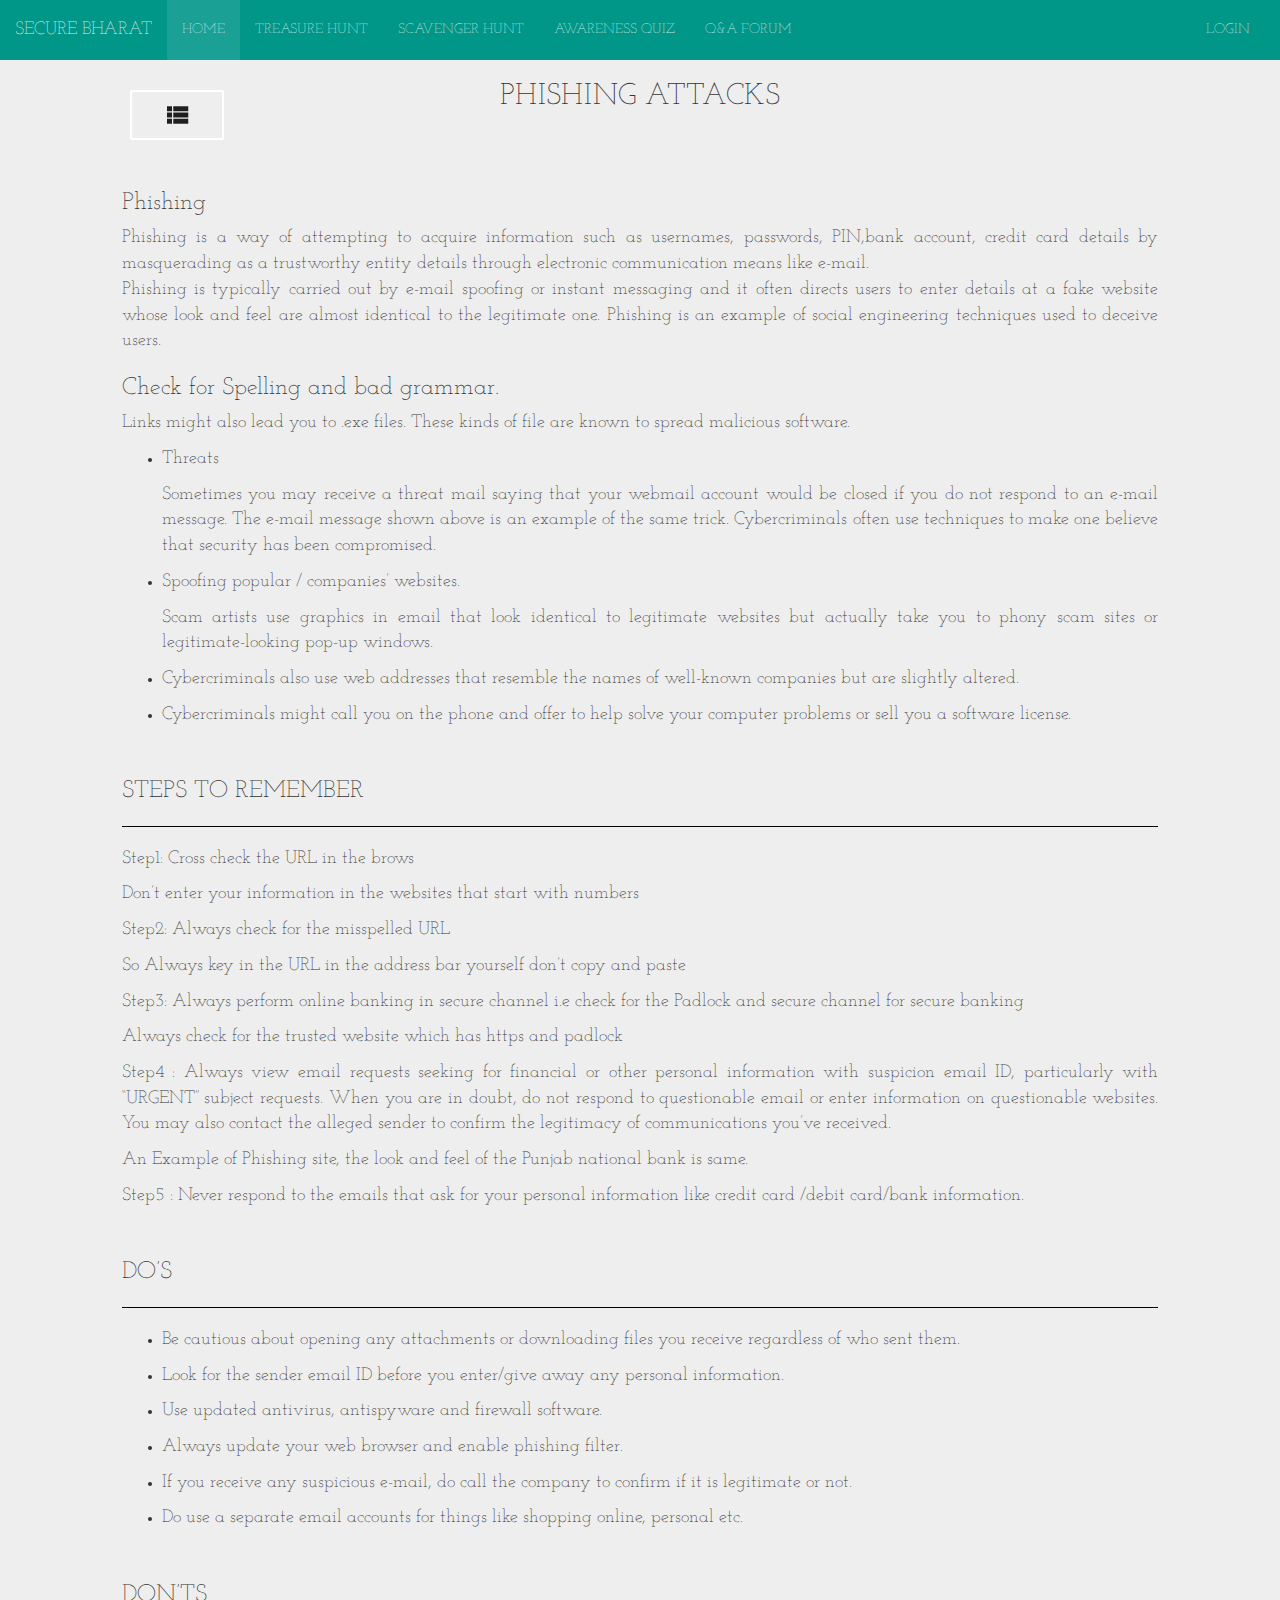
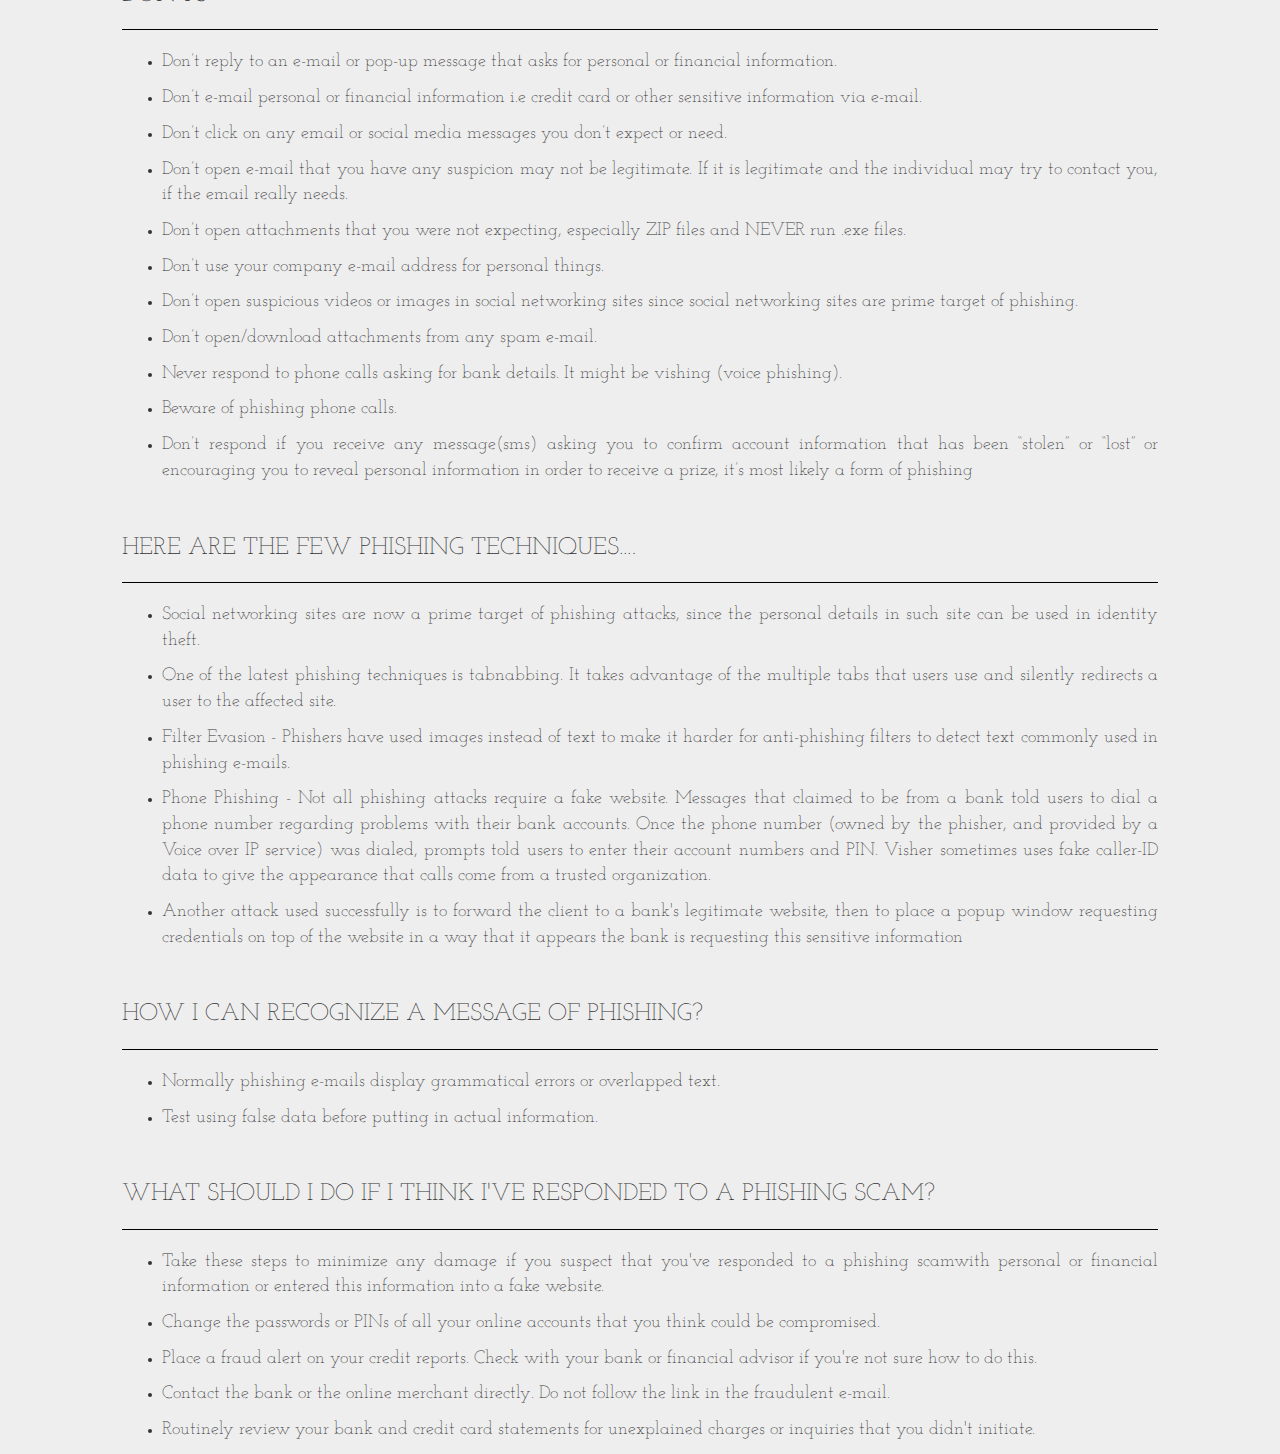
<file: hackathonFinal/ScavengerHunt/phishing_attacks.html>
<!DOCTYPE HTML>
<html>
<head>
  <meta name="viewport" content="width=device-width, initial-scale=1">
  <link rel="icon" href="../images/favicon.png" type="image/png" sizes="16x18">
  <link href="../css/bootstrap.min.css" rel="stylesheet" type="text/css"/>
  <link href="../css/index.css" rel="stylesheet" type="text/css"/>
  <link href="https://fonts.googleapis.com/icon?family=Material+Icons" rel="stylesheet">

  <!-- <link href="https://fonts.googleapis.com/css?family=Josefin+Slab" rel="stylesheet"> -->
  <!-- <link rel="stylesheet" href="https://maxcdn.bootstrapcdn.com/bootstrap/3.3.7/css/bootstrap.min.css">
  <script src="https://ajax.googleapis.com/ajax/libs/jquery/3.1.1/jquery.min.js"></script>
  <script src="https://maxcdn.bootstrapcdn.com/bootstrap/3.3.7/js/bootstrap.min.js"></script> -->
  <script src="../js/jquery-1.10.2.min.js"></script>
  <script src="../js/bootstrap.min.js"></script>
  <!-- Material design -->
  <link href="../css/material/bootstrap-material-design.css" rel="stylesheet">
  <link href="../css/material/ripples.min.css" rel="stylesheet">
  <link href="../css/sidenav.css" rel="stylesheet">
  <script src="../js/material/material.min.js"></script>
  <script src="../js/material/ripples.min.js"></script>

  <style>
  h1,h2,h3,h4,h5,h6,p{
    font-family:'Josefin Slab',sans-serif;
    text-align:justify;
  }
  p{
    font-size:18px;
  }
  </style>
  <script>
  $(document).ready(function(){
    $.material.init();
    $("select").dropdown();
  });
  </script>
</head>
<body>
  <div class="navbar navbar-default" style="margin-bottom:0px;">
    <div class="container-fluid">
      <div class="navbar-header">
        <button type="button" class="navbar-toggle" data-toggle="collapse" data-target=".navbar-default-collapse">
          <span class="icon-bar"></span>
          <span class="icon-bar"></span>
          <span class="icon-bar"></span>
        </button>
        <a class="navbar-brand" href="javascript:void(0)">SECURE BHARAT</a>
      </div>
      <div class="navbar-collapse collapse navbar-default-collapse">
        <ul class="nav navbar-nav">
          <li class="active"><a href="javascript:void(0)">HOME</a></li>
          <li><a href="javascript:void(0)">TREASURE HUNT</a></li>
          <li><a href="javascript:void(0)">SCAVENGER HUNT</a></li>
          <li><a href="javascript:void(0)">AWARENESS QUIZ</a></li>
          <li><a href="javascript:void(0)">Q&A FORUM</a></li>
        </ul>

        <ul class="nav navbar-nav navbar-right">
          <li><a href="login.html">LOGIN</a></li>
        </ul>
      </div>
    </div>
  </div>
  <div id="wrapper">

    <!-- Sidebar -->
    <div id="sidebar-wrapper">
      <ul class="sidebar-nav">

        <li class="sidebar-brand">
          <a href="scavenger_hunt.html">
            SCAVENGER HUNT
          </a>
        </li>
        <li>
          <a href="email_threats.html">EMAIL THREATS</a>
        </li>
        <li>
          <a href="atm_threats.html">ATM FRAUDS</a>
        </li>
        <li>
          <a href="online_banking.html">ONLINE BANKING </a>
        </li>
        <li>
          <a href="phishing_attacks.html">PHISHING ATTACKS</a>
        </li>
        <li>
          <a href="#menu-toggle1"  id="menu-toggle1">
            CLOSE
          </a>
        </li>
      </ul>
    </div>

    <div class="row">
      <div class="col-md-2 col-md-offset-1 col-xs-12">
        <div id="page-content-wrapper">
          <a href="#menu-toggle" class="btn btn-default" style="border:2px solid white " id="menu-toggle">
            <i class="material-icons" style="font-size:30px">view_list</i>
          </a>
        </div>
      </div>
      <div class="col-md-6 col-xs-12">
        <h2 style="text-align:center;">PHISHING ATTACKS</h2>
      </div>
    </div>
  </div>
</div>

<div class="container-fluid">
  <div class="row">
    <div class="col-md-10  col-md-offset-1">
      <h3>Phishing</h3>


      <p>Phishing is a way of attempting to acquire information such as usernames, passwords, PIN,bank account, credit card details by masquerading as a trustworthy entity details through electronic communication means like e-mail.
        <br>
        Phishing is typically carried out by e-mail spoofing or instant messaging and it often directs users to enter details at a fake website whose look and feel are almost identical to the legitimate one. Phishing is an example of social engineering techniques used to deceive users.
      </p>
      <h3>Check for Spelling and bad grammar.</h3>

      <p>Links might also lead you to .exe files. These kinds of file are known to spread malicious software.
      </p>
      <ul>
        <li><p>Threats</p>
          <p>Sometimes you may receive a threat mail saying that your webmail account would be closed if you do not respond to an e-mail message. The e-mail message shown above is an example of the same trick. Cybercriminals often use techniques to make one believe that security has been compromised.
          </li>
          <li>
            <p>Spoofing popular / companies’ websites.</p>
            <p>Scam artists use graphics in email that look identical to legitimate websites but actually take you to phony scam sites or legitimate-looking pop-up windows.
            </p></li>
            <li><p>Cybercriminals also use web addresses that resemble the names of well-known companies but are slightly altered.</p></li>
            <li><p>Cybercriminals might call you on the phone and offer to help solve your computer problems or sell you a software license.</p></li>
          </ul>
          <br>
          <h3>STEPS TO REMEMBER</h3>
          <hr style="color:black;background-color:black;">

          <p>Step1: Cross check the URL in the brows</p>
          <p>Don’t enter your information in the websites that start with numbers</p>
          <p>Step2: Always check for the misspelled URL</p>
          <p>So Always key in the URL in the address bar yourself don’t copy and paste</p>
          <p>Step3: Always perform online banking in secure channel i.e check for the Padlock and secure channel for secure banking</p>
          <p>Always check for the trusted website which has https and padlock</p>

          <p>Step4 : Always view email requests seeking for financial or other personal information with suspicion email ID, particularly with “URGENT” subject requests. When you are in doubt, do not respond to questionable email or enter information on questionable websites. You may also contact the alleged sender to confirm the legitimacy of communications you’ve received.</p>
          <p>An Example of Phishing site, the look and feel of the Punjab national bank is same.</p>
          <p>Step5 : Never respond to the emails that ask for your personal information like credit card /debit card/bank information.</p>

          <br>
          <h3>DO’S</h3>
          <hr style="color:black;background-color:black;">
          <ul>
            <li><p>Be cautious about opening any attachments or downloading files you receive regardless of who sent them.</p></li>
            <li><p>Look for the sender email ID before you enter/give away any personal information.</p></li>
            <li><p>Use updated antivirus, antispyware and firewall software.</p></li>
            <li><p>Always update your web browser and enable phishing filter.</p></li>
            <li><p>If you receive any suspicious e-mail, do call the company to confirm if it is legitimate or not.</p></li>
            <li><p>Do use a separate email accounts for things like shopping online, personal etc.</p></li>
          </ul>
          <br>
          <h3>DON’TS</h3>
          <hr style="color:black;background-color:black;">
          <ul>
            <li><p>Don’t reply to an e-mail or pop-up message that asks for personal or financial information.</p></li>
            <li><p>Don’t e-mail personal or financial information i.e credit card or other sensitive information via  e-mail.</p></li>
            <li><p>Don’t click on any email or social media messages you don’t expect or need.</p></li>
            <li><p>Don’t open e-mail that you have any suspicion may not be legitimate. If it is legitimate and the   individual may try to contact you, if the email really needs.</p></li>
            <li><p>Don’t open attachments that you were not expecting, especially ZIP files and NEVER run .exe   files.</p></li>
            <li><p>Don’t use your company e-mail address for personal things.</p></li>
            <li><p>Don’t open suspicious videos or images in social networking sites since social networking sites are   prime target of phishing.</p></li>
            <li><p>Don’t open/download attachments from any spam e-mail.</p></li>
            <li><p>Never respond to phone calls asking for bank details. It might be vishing (voice phishing).</p></li>
            <li><p>Beware of phishing phone calls.</p></li>
            <li><p>Don’t respond if you receive any message(sms) asking you to confirm account information that  has been “stolen” or “lost” or encouraging you to reveal personal information in order to receive   a prize, it’s most likely a form of phishing</p></li>
          </ul>
          <br>
          <h3>HERE ARE THE FEW PHISHING TECHNIQUES….</h3>
          <hr style="color:black;background-color:black;">
          <ul>
            <li><p>Social networking sites are now a prime target of phishing attacks, since the personal details in such site   can be used in identity theft.</p></li>
            <li><p>One of the latest phishing techniques is tabnabbing. It takes advantage of the multiple tabs that   users use and silently redirects a user to the affected site.</p></li>
            <li><p>Filter Evasion - Phishers have used images instead of text to make it harder for anti-phishing filters to   detect text commonly used in phishing e-mails.</p></li>
            <li><p>Phone Phishing - Not all phishing attacks require a fake website. Messages that claimed to be from a   bank told users to dial a phone number regarding problems with their bank accounts. Once the   phone number (owned by the phisher, and provided by a Voice over IP service) was dialed, prompts   told users to enter their account numbers and PIN.
              Visher sometimes uses fake caller-ID data to give   the appearance that calls come from a trusted organization.</p></li>
              <li><p>Another attack used successfully is to forward the client to a bank's legitimate website, then to place  a popup window requesting credentials on top of the website in a way that it appears the bank is  requesting this sensitive information</p></li>
            </ul>
            <br>
            <h3>HOW I CAN RECOGNIZE A MESSAGE OF PHISHING?</h3>
            <hr style="color:black;background-color:black;">
            <ul>
              <li><p>Normally phishing e-mails display grammatical errors or overlapped text.</p></li>
              <li><p>Test using false data before putting in actual information.</p></li>
            </ul>
            <br>
            <h3>WHAT SHOULD I DO IF I THINK I'VE RESPONDED TO A PHISHING SCAM?</h3>
            <hr style="color:black;background-color:black;">

            <ul>
              <li><p>Take these steps to minimize any damage if you suspect that you've responded to a phishing scamwith personal or financial information or entered this information into a fake website.</p></li>
              <li><p>Change the passwords or PINs of all your online accounts that you think could be compromised.</p></li>
              <li><p>Place a fraud alert on your credit reports. Check with your bank or financial advisor if you're not sure   how to do this.</p></li>
              <li><p>Contact the bank or the online merchant directly. Do not follow the link in the fraudulent e-mail.</p></li>
              <li><p>Routinely review your bank and credit card statements for unexplained charges or inquiries that you didn't initiate.</p></li>
            </ul>
          </div>
        </div>
      </div>
      <script>
      $("#menu-toggle").click(function(e) {
        e.preventDefault();
        $("#wrapper").toggleClass("toggled");
      });
      $("#menu-toggle1").click(function(e) {
        e.preventDefault();
        $("#wrapper").toggleClass("toggled");
      });

      </script>
    </body>
</file>
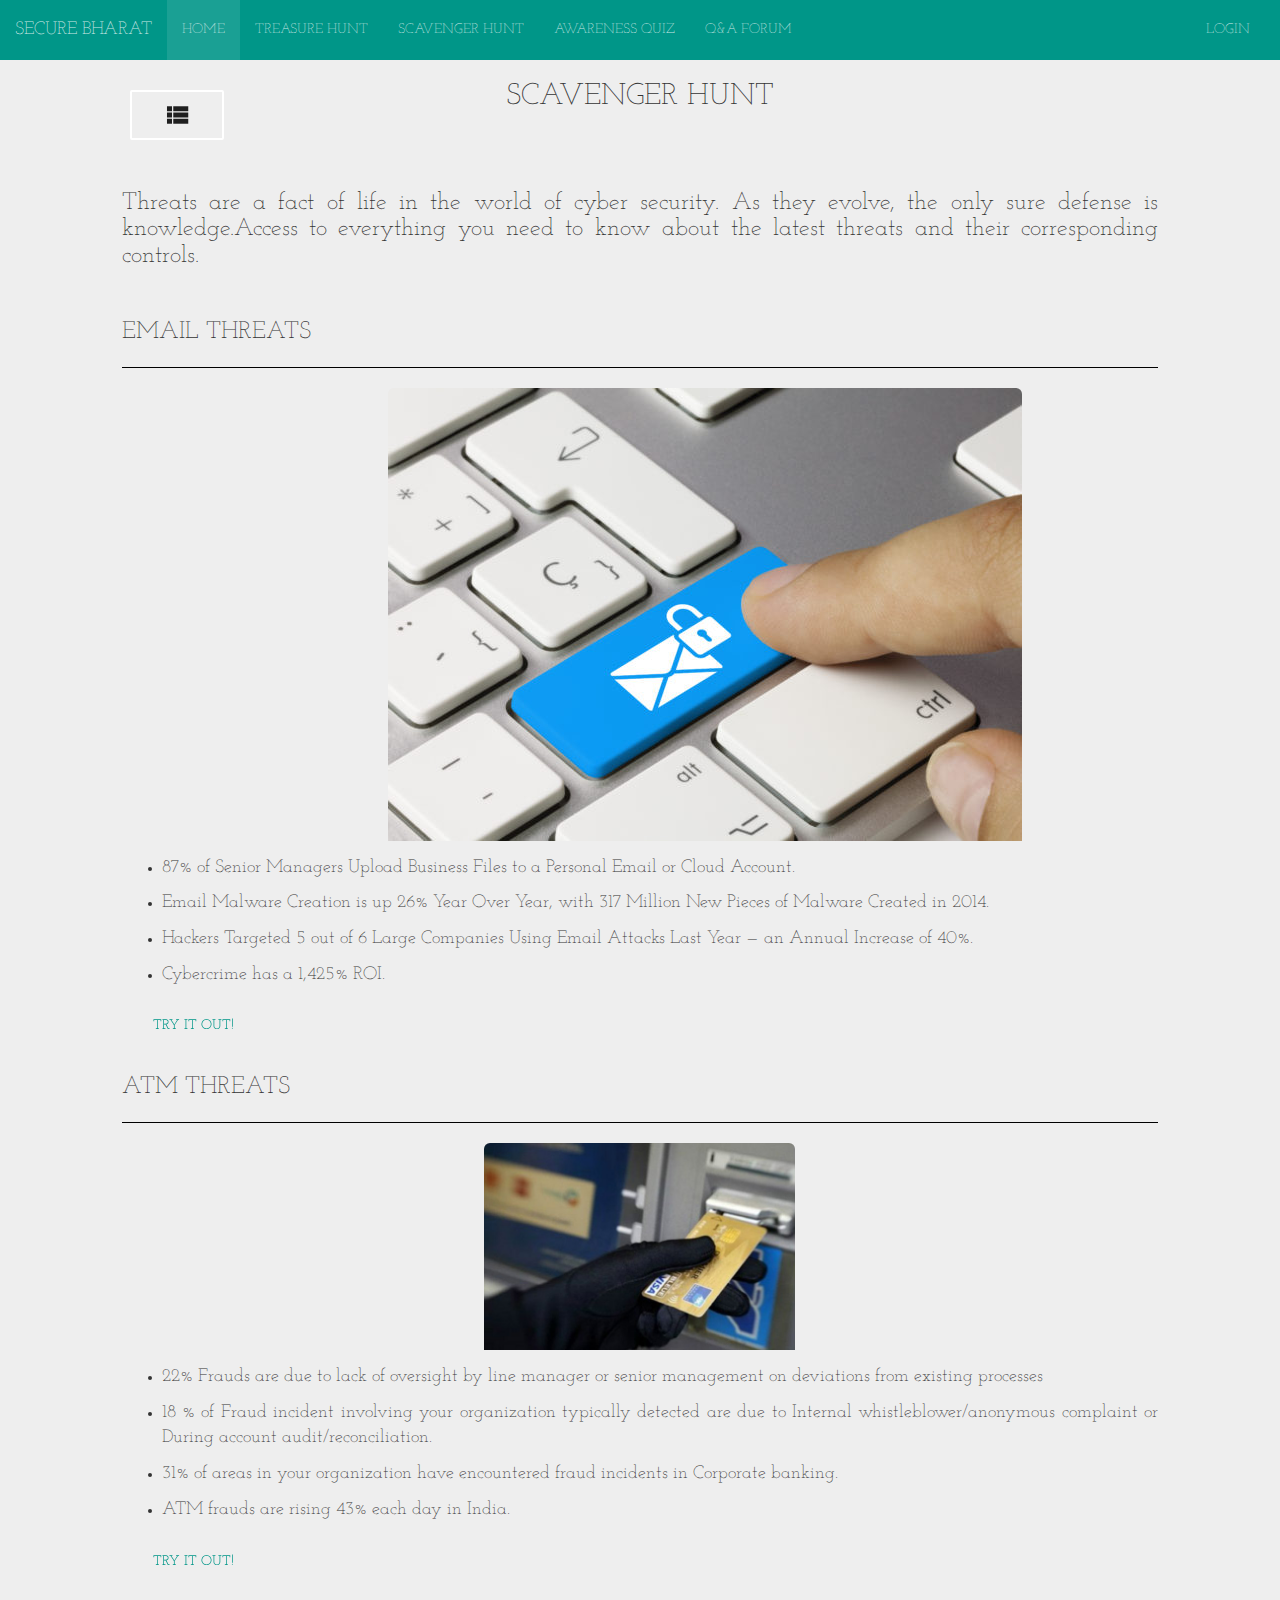
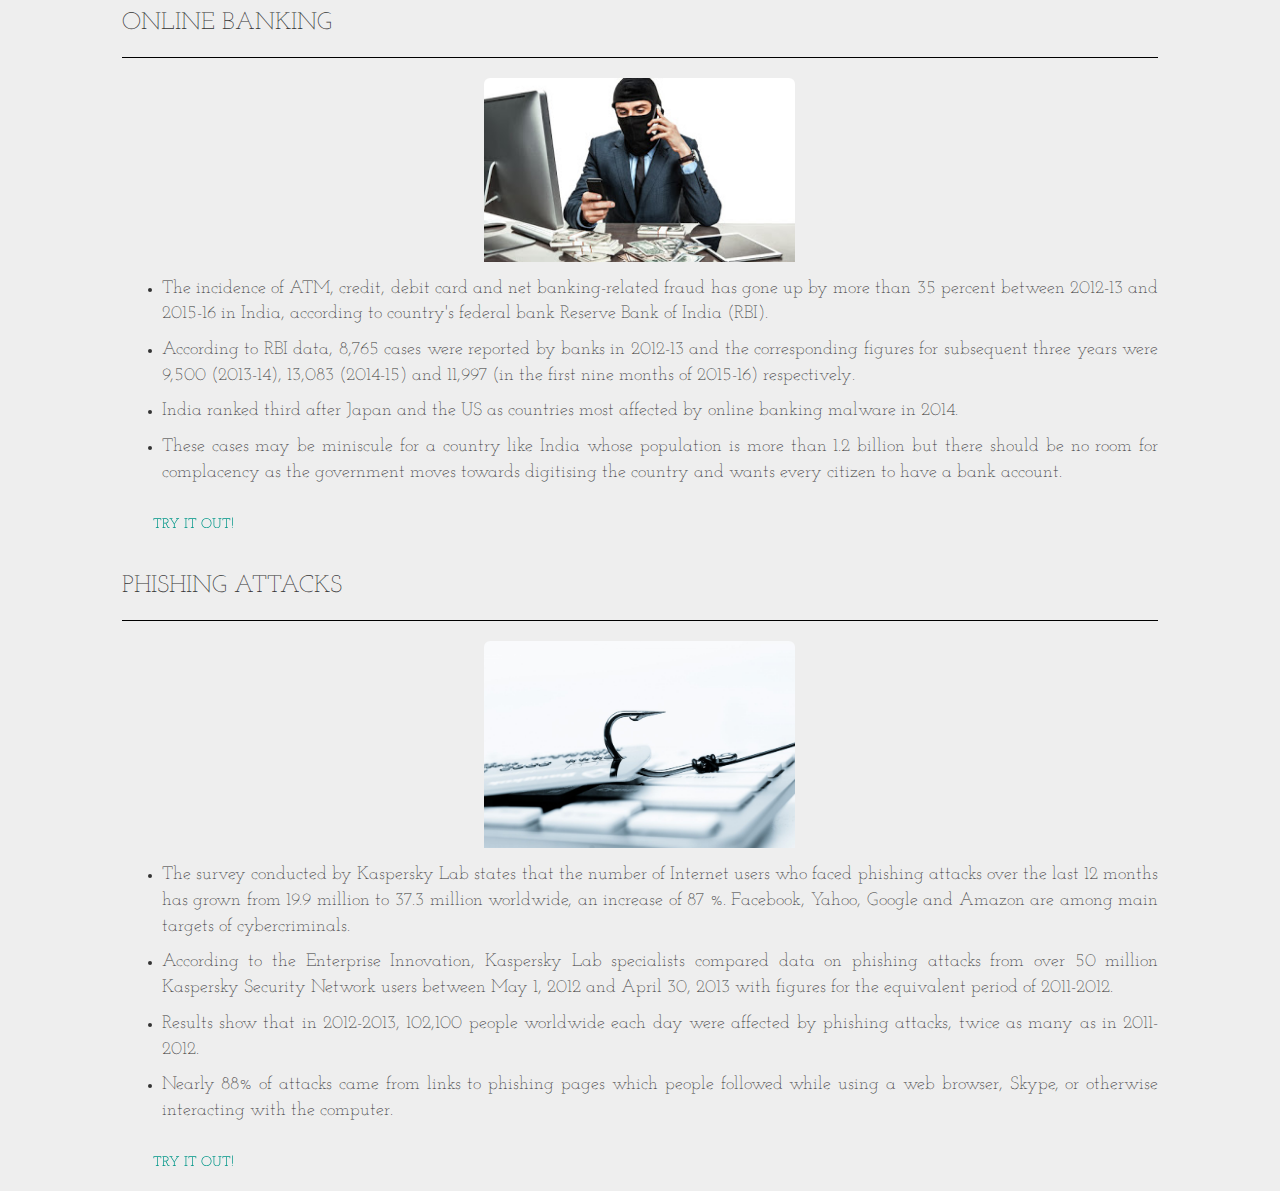
<file: hackathonFinal/ScavengerHunt/scavenger_hunt.html>
<!DOCTYPE HTML>
<html>
<head>
  <meta name="viewport" content="width=device-width, initial-scale=1">
  <link rel="icon" href="../images/favicon.png" type="image/png" sizes="16x18">
  <link href="../css/bootstrap.min.css" rel="stylesheet" type="text/css"/>
  <link href="../css/index.css" rel="stylesheet" type="text/css"/>
  <link href="https://fonts.googleapis.com/icon?family=Material+Icons" rel="stylesheet">

  <!-- <link href="https://fonts.googleapis.com/css?family=Josefin+Slab" rel="stylesheet"> -->
  <!-- <link rel="stylesheet" href="https://maxcdn.bootstrapcdn.com/bootstrap/3.3.7/css/bootstrap.min.css">
  <script src="https://ajax.googleapis.com/ajax/libs/jquery/3.1.1/jquery.min.js"></script>
  <script src="https://maxcdn.bootstrapcdn.com/bootstrap/3.3.7/js/bootstrap.min.js"></script> -->
  <script src="../js/jquery-1.10.2.min.js"></script>
  <script src="../js/bootstrap.min.js"></script>
  <!-- Material design -->
  <link href="../css/material/bootstrap-material-design.css" rel="stylesheet">
  <link href="../css/material/ripples.min.css" rel="stylesheet">
  <link href="../css/sidenav.css" rel="stylesheet">
  <script src="../js/material/material.min.js"></script>
  <script src="../js/material/ripples.min.js"></script>

  <style>
  h1,h2,h3,h4,h5,h6,p{
    font-family:'Josefin Slab',sans-serif;
    text-align:justify;
  }
  p{
    font-size:18px;
  }
  img{
    padding-bottom:15px;
  }
  </style>
  <script>
  $(document).ready(function(){
    $.material.init();
    $("select").dropdown();
  });
  </script>
</head>
<body>
  <div class="navbar navbar-default" style="margin-bottom:0px;">
    <div class="container-fluid">
      <div class="navbar-header">
        <button type="button" class="navbar-toggle" data-toggle="collapse" data-target=".navbar-default-collapse">
          <span class="icon-bar"></span>
          <span class="icon-bar"></span>
          <span class="icon-bar"></span>
        </button>
        <a class="navbar-brand" href="javascript:void(0)">SECURE BHARAT</a>
      </div>
      <div class="navbar-collapse collapse navbar-default-collapse">
        <ul class="nav navbar-nav">
          <li class="active"><a href="javascript:void(0)">HOME</a></li>
          <li><a href="javascript:void(0)">TREASURE HUNT</a></li>
          <li><a href="javascript:void(0)">SCAVENGER HUNT</a></li>
          <li><a href="javascript:void(0)">AWARENESS QUIZ</a></li>
          <li><a href="javascript:void(0)">Q&A FORUM</a></li>
        </ul>

        <ul class="nav navbar-nav navbar-right">
          <li><a href="login.html">LOGIN</a></li>
        </ul>
      </div>
    </div>
  </div>
  <div id="wrapper">

    <!-- Sidebar -->
    <div id="sidebar-wrapper">
      <ul class="sidebar-nav">

        <li class="sidebar-brand">
          <a href="scavenger_hunt.html">
            SCAVENGER HUNT
          </a>
        </li>
        <li>
          <a href="email_threats.html">EMAIL THREATS</a>
        </li>
        <li>
          <a href="atm_threats.html">ATM FRAUDS</a>
        </li>
        <li>
          <a href="online_banking.html">ONLINE BANKING </a>
        </li>
        <li>
          <a href="phishing_attacks.html">PHISHING ATTACKS</a>
        </li>
        <li>
          <a href="#menu-toggle1"  id="menu-toggle1">
            CLOSE
          </a>
        </li>
      </ul>
    </div>

    <div class="row">
      <div class="col-md-2 col-md-offset-1 col-xs-12">
        <div id="page-content-wrapper">
          <a href="#menu-toggle" class="btn btn-default" style="border:2px solid white " id="menu-toggle">
            <i class="material-icons" style="font-size:30px">view_list</i>
          </a>
        </div>
      </div>
      <div class="col-md-6 col-xs-12">
        <h2 style="text-align:center;">SCAVENGER HUNT</h2>
      </div>
    </div>
  </div>
</div>


<div class="container-fluid">
  <div class="row">
    <div class="col-md-10  col-md-offset-1">
      <h3 >Threats are a fact of life in the world of cyber security. As they evolve, the only sure defense is knowledge.Access to everything you need to know about the latest threats and their corresponding controls.
      </h3>
      <br>
      <h3>EMAIL THREATS</h3>
      <hr style="color:black;background-color:black;">

      <div class="row">
      <div class="col-sm-6 col-sm-offset-3">
          <img class="img-rounded" alt="Cinque Terre" src="Email-threat/Email-threat-14217-634x0-c-default.jpeg" >

    </div>
    </div>
      <ul>
        <li><p>87% of Senior Managers Upload Business Files to a Personal Email or Cloud Account.</p></li>
        <li><p>Email Malware Creation is up 26% Year Over Year, with 317 Million New Pieces of Malware Created in 2014.</p></li>
        <li><p>Hackers Targeted 5 out of 6 Large Companies Using Email Attacks Last Year — an Annual Increase of 40%.</p></li>
        <li><p>Cybercrime has a 1,425% ROI.</p></li>
      </ul>
      <button type="button" class="btn btn-primary" data-toggle="modal" data-target="#1">Try it Out!</button>
      <div id="1" class="modal fade bs-example-modal-lg" tabindex="-1" role="dialog" aria-labelledby="myLargeModalLabel">
        <div class="modal-dialog modal-lg" role="document">
          <div class="modal-content">
            <fieldset class="form-group row">
              <legend class="col-form-legend">Do you open e-mail attachments or links without checking to see who they are from?</legend>
              <div class="col-sm-10">
                <div class="form-check">
                  <label class="form-check-label">
                    <input class="form-check-input" type="radio" name="radioq1" id="radioq1r1" value="option1" checked>
                    Yes
                  </label>
                </div>
                <div class="form-check">
                  <label class="form-check-label">
                    <input class="form-check-input" type="radio" name="radioq1" id="radioq1r2" value="option2">
                    No
                  </label>
                </div>
              </div>
            </fieldset>
            <button type="submit" class="btn btn-primary">Submit</button>
          </div>
        </div>
      </div>
      <h3>ATM THREATS</h3>
      <hr style="color:black;background-color:black;">
      <center>
        <img class="img-rounded" alt="Cinque Terre" src="ATM-threat/p18_sbi-debit-card.jpg" style="width:30%;">
      </center>
      <ul>
        <li><p>22% Frauds are due to lack of oversight by line manager or senior management on deviations from existing processes</p></li>
        <li><p>18 % of Fraud incident involving your organization typically detected are due to Internal whistleblower/anonymous complaint or During account audit/reconciliation.</p></li>
        <li><p>31% of areas in your organization have encountered fraud incidents in Corporate banking.</p></li>
        <li><p>ATM frauds are rising 43% each day in India.</p></li>
      </ul>
      <button type="button" class="btn btn-primary" data-toggle="modal" data-target="#2">Try it Out!</button>
      <div id="2" class="modal fade bs-example-modal-lg" tabindex="-1" role="dialog" aria-labelledby="myLargeModalLabel">
        <div class="modal-dialog modal-lg" role="document">
          <div class="modal-content">
            <fieldset class="form-group row">
              <legend class="col-form-legend">Would you allow a stranger to assist you with your transaction at ATM machine?</legend>
              <div class="col-sm-10">
                <div class="form-check">
                  <label class="form-check-label">
                    <input class="form-check-input" type="radio" name="radioq2" id="radioq2r1" value="option1" checked>
                    Yes
                  </label>
                </div>
                <div class="form-check">
                  <label class="form-check-label">
                    <input class="form-check-input" type="radio" name="radioq2" id="radioq2r2" value="option2">
                    No
                  </label>
                </div>
              </div>
            </fieldset>
            <button type="submit" class="btn btn-primary">Submit</button>
          </div>
        </div>
      </div>
      <h3>ONLINE BANKING</h3>
      <hr style="color:black;background-color:black;">
      <center>
        <img class="img-rounded" alt="Cinque Terre" src="Online-Banking-fraud/bank-fraud.jpg" style="width:30%;">
      </center>
      <ul>
        <li><p>The incidence of ATM, credit, debit card and net banking-related fraud has gone up by more than 35 percent between 2012-13 and 2015-16 in India, according to country's federal bank Reserve Bank of India (RBI).</p></li>
        <li><p>According to RBI data, 8,765 cases were reported by banks in 2012-13 and the corresponding figures for subsequent three years were 9,500 (2013-14), 13,083 (2014-15) and 11,997 (in the first nine months of 2015-16) respectively.</p></li>
        <li><p>India ranked third after Japan and the US as countries most affected by online banking malware in 2014.</p></li>
        <li><p>These cases may be miniscule for a country like India whose population is more than 1.2 billion but there should be no room for complacency as the government moves towards digitising the country and wants every citizen to have a bank account.</p></li>
      </ul>
      <button type="button" class="btn btn-primary" data-toggle="modal" data-target="#3">Try it Out!</button>
      <div id="3" class="modal fade bs-example-modal-lg" tabindex="-1" role="dialog" aria-labelledby="myLargeModalLabel">
        <div class="modal-dialog modal-lg" role="document">
          <div class="modal-content">
            <fieldset class="form-group row">
              <legend class="col-form-legend">When you finish using secure online sessions (those that require a password and log-in), do you always remember to log out?</legend>
              <div class="col-sm-10">
                <div class="form-check">
                  <label class="form-check-label">
                    <input class="form-check-input" type="radio" name="radioq3" id="radioq3r1" value="option1" checked>
                    Yes
                  </label>
                </div>
                <div class="form-check">
                  <label class="form-check-label">
                    <input class="form-check-input" type="radio" name="radioq3" id="radioq3r2" value="option2">
                    No
                  </label>
                </div>
              </div>
            </fieldset>
            <button type="submit" class="btn btn-primary">Submit</button>
          </div>
        </div>
      </div>
      <h3>PHISHING ATTACKS</h3>
      <hr style="color:black;background-color:black;">
      <center>
        <img class="img-rounded" alt="Cinque Terre" src="Phishing-attack/AdobeStock_91529916.jpeg" style="width:30%;">
      </center>
      <ul>
        <li><p>The survey conducted by Kaspersky Lab states that the number of Internet users who faced phishing attacks over the last 12 months has grown from 19.9 million to 37.3 million worldwide, an increase of 87 %. Facebook, Yahoo, Google and Amazon are among main targets of cybercriminals.</p></li>
        <li><p>According to the Enterprise Innovation, Kaspersky Lab specialists compared data on phishing attacks from over 50 million Kaspersky Security Network users between May 1, 2012 and April 30, 2013 with figures for the equivalent period of 2011-2012.</p></li>
        <li><p>Results show that in 2012-2013, 102,100 people worldwide each day were affected by phishing attacks, twice as many as in 2011-2012.</p></li>
        <li><p>Nearly 88% of attacks came from links to phishing pages which people followed while using a web browser, Skype, or otherwise interacting with the computer.</p></li>
      </ul>
      <button type="button" class="btn btn-primary" data-toggle="modal" data-target="#4">Try it Out!</button>
      <div id="4" class="modal fade bs-example-modal-lg" tabindex="-1" role="dialog" aria-labelledby="myLargeModalLabel">
        <div class="modal-dialog modal-lg" role="document">
          <div class="modal-content">
            <fieldset class="form-group row">
              <legend class="col-form-legend">The smaller screens on mobile devices make it harder to spot a phishing website.</legend>
              <div class="col-sm-10">
                <div class="form-check">
                  <label class="form-check-label">
                    <input class="form-check-input" type="radio" name="gridRadios1" id="gridRadios1" value="option1">
                    True
                  </label>
                </div>
                <div class="form-check">
                  <label class="form-check-label">
                    <input class="form-check-input" type="radio" name="gridRadios1" id="gridRadios2" value="option2">
                    False
                  </label>
                </div>
              </div>
            </fieldset>
            <fieldset class="form-group row">
              <legend class="col-form-legend">The smaller screens on mobile devices make it harder to spot a phishing website.</legend>
              <div class="col-sm-10">
                <div class="form-check">
                  <label class="form-check-label">
                    <input class="form-check-input" type="radio" name="gridRadios2" id="gridRadios3" value="option1">
                    True
                  </label>
                </div>
                <div class="form-check">
                  <label class="form-check-label">
                    <input class="form-check-input" type="radio" name="gridRadios2" id="gridRadios4" value="option2">
                    False
                  </label>
                </div>
              </div>
            </fieldset>
            <fieldset class="form-group row">
              <legend class="col-form-legend">Do you open e-mail attachments or links without checking to see who they are from?</legend>
              <div class="col-sm-10">
                <div class="form-check">
                  <label class="form-check-label">
                    <input class="form-check-input" type="radio" name="gridRadios3" id="gridRadios5" value="option1">
                    Yes
                  </label>
                </div>
                <div class="form-check">
                  <label class="form-check-label">
                    <input class="form-check-input" type="radio" name="gridRadios3" id="gridRadios6" value="option2">
                    No
                  </label>
                </div>
              </div>
            </fieldset>
            <!-- <script>
            function func(){
            var temp;
            if( document.getElementById('gridRadios1').checked)
                    temp[0]="right";
            if( document.getElementById('gridRadios2').checked)
                    temp[0]="wrong;
            if( document.getElementById('gridRadios3').checked)
                          alert('Right');
            if( document.getElementById('gridRadios4').checked)
                          alert('Wrong');
            if( document.getElementById('gridRadios5').checked)
                                        alert('Right');
            if( document.getElementById('gridRadios6').checked)
                                               alert('Wrong');
                                             }
            </script> -->
            <button id = "demo" type="submit" class="btn btn-primary" onclick="func()">Submit</button>
          </div>
        </div>
      </div>
    </div>
  </div>
</div>
<script>
$("#menu-toggle").click(function(e) {
  e.preventDefault();
  $("#wrapper").toggleClass("toggled");
});
$("#menu-toggle1").click(function(e) {
  e.preventDefault();
  $("#wrapper").toggleClass("toggled");
});

</script>
</body>
</file>
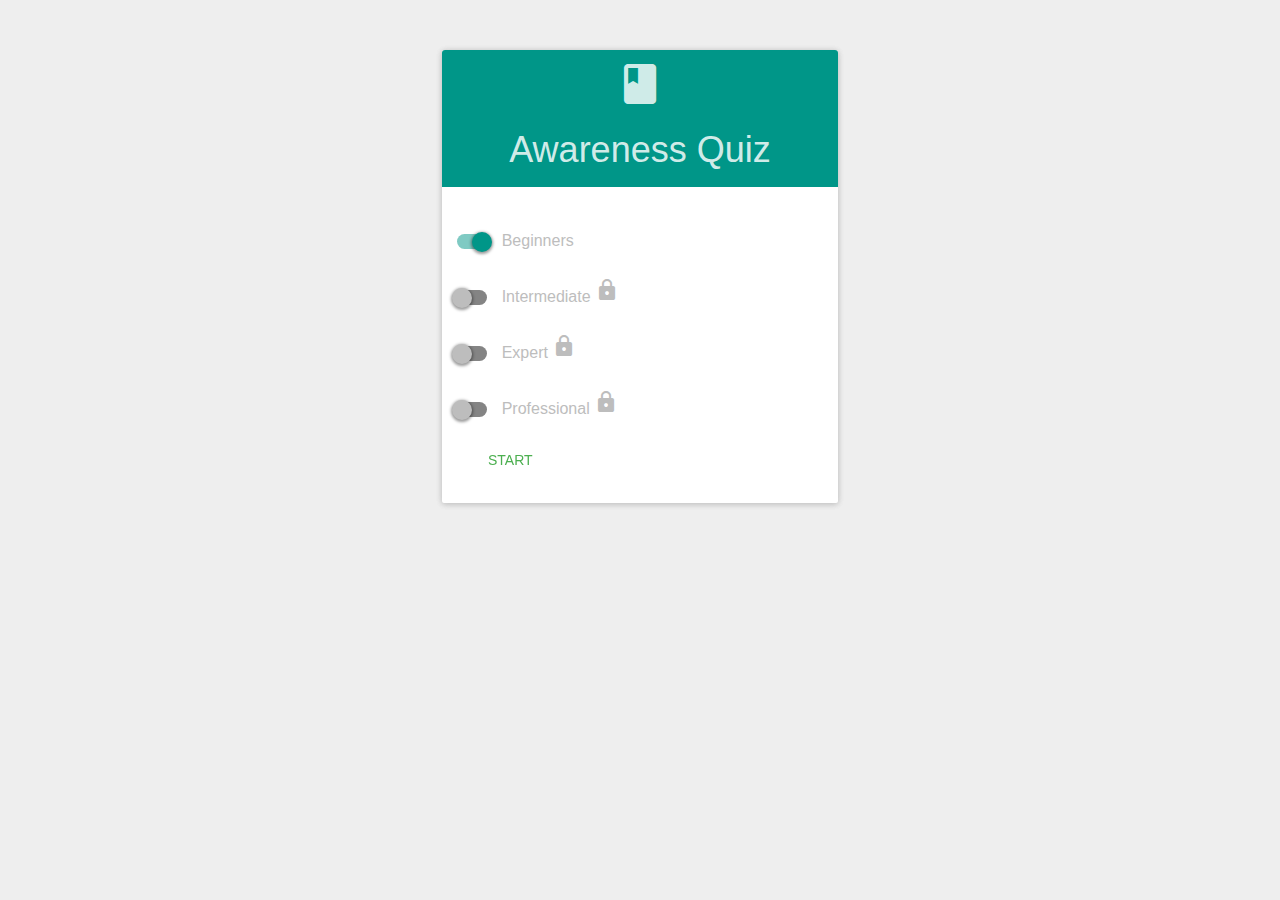
<file: secureBharat/quiz/awarenessQuiz.html>
<!DOCTYPE HTML>
<html>
<head>
  <meta name="viewport" content="width=device-width, initial-scale=1">
  <link href="css/bootstrap.min.css" rel="stylesheet" type="text/css"/>
  <link href="https://fonts.googleapis.com/icon?family=Material+Icons" rel="stylesheet">

  <!-- <link rel="stylesheet" href="https://maxcdn.bootstrapcdn.com/bootstrap/3.3.7/css/bootstrap.min.css">
  <script src="https://ajax.googleapis.com/ajax/libs/jquery/3.1.1/jquery.min.js"></script>
  <script src="https://maxcdn.bootstrapcdn.com/bootstrap/3.3.7/js/bootstrap.min.js"></script> -->
  <script src="js/jquery-1.10.2.min.js"></script>
  <script src="js/bootstrap.min.js"></script>
  <!-- Material design -->
  <link href="css/material/bootstrap-material-design.css" rel="stylesheet">
  <link href="css/material/ripples.min.css" rel="stylesheet">
  <script src="js/material/material.min.js"></script>
  <script src="js/material/ripples.min.js"></script>


  <script>
  $(document).ready(function(){
    // material bootstrap
    $.material.init();
    $("select").dropdown();

    unlocked=1;//fetch from php
    x=document.getElementsByName('Level');
    for(i=unlocked;i<x.length;i++)
    {
      x[i].disabled = true;
      x[i].parentElement.innerHTML=x[i].parentElement.innerHTML+"<i class='material-icons' >lock</i>";
      //<i class="material-icons" >lock</i>
    }
    x[unlocked-1].click();
    //x[unlocked-1].checked="true";
  });

  //no need of php in below functions
  function uncheck(a){
    x=document.getElementsByName("Level");
    for(i=0;i<x.length;i++){
      if(x[i].checked==true&&x[i]!=a.id)
      {
        x[i].click();
      }
    }
  }
  function topic(t){
    uncheck(t);
    if(document.getElementById(t.id+"Topics").style.display=="none")
    {
      document.getElementById(t.id+"Topics").style.display="block";
    }
    else
    document.getElementById(t.id+"Topics").style.display="none";
  }
  </script>
</head>
<body>
  <div class="container-fluid">
    <div class="row">
      <div class="col-sm-offset-3 col-sm-6 col-xs-12 col-md-offset-4 col-md-4" style="margin-top:50px;margin-bottom:50px;">
        <div class="panel panel-primary">
          <div class="panel-heading">
            <p class="panel-title" style="text-align: center; font-size: 36px; line-height: 1.5;">
              <i class="material-icons" style="font-size: 48px;">book</i><br>
              Awareness Quiz</p>
            </div>
            <div class="panel-body">
      <!-- apply php  for form-->
           <form action="" method="POST" style="margin-top: 12px;">
                <div class="form-group">
                  <div class="togglebutton">
                    <label>
                      <input type="checkbox"  name="Level" value="Beginners" id="Beginners" onclick="uncheck(this)">Beginners
                    </label>
                  </div>
                  <br>
                  <div class="togglebutton">
                    <label>
                      <input type="checkbox"  name="Level" value="Intermediate" id="Intermediate" onclick="uncheck(this)">Intermediate
                    </label>
                  </div>
                  <br>
                  <div class="togglebutton">
                    <label>
                      <input type="checkbox" onclick="topic(this)" name="Level" value="Expert" id="Expert">Expert
                      <div id="ExpertTopics" style="display:none;">
                        <div class="form-group">
                          <label class="col-md-2 control-label">Topic</label>
                          <div class="col-md-10">
                            <!-- Start by fetching php -->
                            <div class="radio radio-primary">
                              <label>
                                <input type="radio" name="optionsRadios" id="optionsRadios1" value="option1">
                                Cryptography
                              </label>
                            </div>
                            <!-- repeat it by loopingin php for ctagories fetched from database -->
                            <div class="radio radio-primary">
                              <label>
                                <input type="radio" name="optionsRadios" id="optionsRadios2" value="option2">
                                ATM Frauds
                              </label>
                            </div>

                            <div class="radio radio-primary">
                              <label>
                                <input type="radio" name="optionsRadios" id="optionsRadios2" value="option2">
                                Social Engineering
                              </label>
                            </div>

                          </div>
                        </div>
                      </div>
                    </label>
                  </div>
                  <br>
                  <div class="togglebutton">
                    <label>
                      <input type="checkbox"   name="Level" value="Professional" id="Professional" onclick="uncheck(this)">Professional

                    </label>
                  </div>
                </div>
                <button type="submit" class="btn btn-success " name="start">Start</button>
              </form>
              <div class="clearfix"></div>
            </div>
          </div>
        </div>
      </div>
    </div>
  </body>
</file>
<file: hackathonFinal/css/index.css>
@import url(https://fonts.googleapis.com/css?family=Josefin+Slab);

body{
   font-family: 'Josefin Slab',sans-serif!important;

}
html{
    height: 100%;
}

/*body{
    display: flex;
    display: -webkit-flex;
    flex-direction: column;
    -webkit-flex-direction: column;
    height: 100%;
}

.content{
   flex: 1 0 auto;
   -webkit-flex: 1 0 auto;
   min-height: 200px;
}

#myFooter{
   flex: 0 0 auto;
   -webkit-flex: 0 0 auto;
}*/
</file>
<file: hackathonFinal/css/home.css>
body{
  background-color: #aaaaaa!important;
}
.parallax {
    /* The image used */
    background-image: url('../images/background.png');

    /* Full height */
    height: 100%;
   min-height:670px;
    /* Create the parallax scrolling effect */
    background-attachment: fixed;
    background-position: center;
    background-repeat: no-repeat;
    background-size: cover;
    /*margin-top: 70px;*/
    margin-bottom: 50px;

}
.parallax h2{
  padding-top: 100px;
  font-size:48px;
  color:white;
  text-align:center;
  font-family: 'Josefin Slab',sans-serif
  }
  .parallax p{
    text-align: justify;
  font-family: 'Josefin Slab',sans-serif;
  font-size: 24px;
  color:white;

}
#upperDiv{
  background-color:black;
  opacity:0.7;
  min-height:670px;
}
@media screen and (max-width: 480px) {
    .parallax{
       min-height:400px;
    }
    .parallax h2{
      padding-top: 30px;
      font-size:36px;

    }
    .parallax p{
      font-size:18px;
    }
    #upperDiv{
      min-height:400px;
    }
}
</file>
<file: secureBharat/quiz/css/index.css>
body{
  color:white;
  background-color:black!important;
  }

.parallax {
    /* The image used */
    background-image: url('../images/background.jpg');

    /* Full height */
    height: 100%;
   min-height:400px;
    /* Create the parallax scrolling effect */
    background-attachment: fixed;
    background-position: center;
    background-repeat: no-repeat;
    background-size: cover;
    /*margin-top: 70px;*/
    margin-bottom: 70px;

}
.parallax h2{
  color:white;
  text-align:center;
  }
  .parallax p{
    text-align: justify;
  font-family: serif;
  font-size: 18px;
  color:white;

}
</file>
<file: hackathonFinal/css/treasure_hunt.css>
#frame{
  width:90%;
  margin:auto;text-align:center;
}
#th_logo{
  display: block;
  margin: 0 auto;
  width:76px;
  height:70px;
}
.icons{
  display: block;
  margin: 0 auto;
  /*width:64px;
  height:64px;*/
  width:48px;
  height:48px;
}
#answer{
font-size:18px;
width:30%;
}
@media screen and (max-width:768px){
  #frame{
    width:100%;
  }
  #th_logo{
    width:72px;
    height:72px;
  }
  .icons{
    width:50px;
    height:50px;
  }
  #answer{
  font-size:16px;
  width:50%;
  }
}
</file>
<file: hackathonFinal/css/sidenav.css>
body {
    overflow-x: hidden;
 }

/* Toggle Styles */

#wrapper {
    padding-left: 0;
    -webkit-transition: all 0.5s ease;
    -moz-transition: all 0.5s ease;
    -o-transition: all 0.5s ease;
    transition: all 0.5s ease;
}

#wrapper.toggled {
    padding-left: 200px;
}

#sidebar-wrapper {
  margin-top:-60px;
    z-index: 1000;
    position: fixed;
    left: 200px;
    width: 0;
    height: 100%;
    margin-left: -200px;
    overflow-y: auto;
    background: #000;
    -webkit-transition: all 0.5s ease;
    -moz-transition: all 0.5s ease;
    -o-transition: all 0.5s ease;
    transition: all 0.5s ease;
}

#wrapper.toggled #sidebar-wrapper {
    width: 200px;
}

#page-content-wrapper {
    width: 100%;
    position: relative;
    padding: 15px;
}

#wrapper.toggled #page-content-wrapper {
    position:absolute;
    margin-right: -200px;

}

/* Sidebar Styles */

.sidebar-nav {
    position: absolute;
    top: 0;
    width: 200px;
    margin: 0;
    padding: 0;
    list-style: none;
}

.sidebar-nav li {
    text-indent: 20px;
    line-height: 40px;
}

.sidebar-nav li a {
    display: block;
    text-decoration: none;
    color: #999999;
}

.sidebar-nav li a:hover {
    text-decoration: none;
    color: #fff;
    background: rgba(255,255,255,0.2);
}

.sidebar-nav li a:active,
.sidebar-nav li a:focus {
    text-decoration: none;
}

.sidebar-nav > .sidebar-brand {
    height: 65px;
    font-size: 18px;
    line-height: 60px;
}

.sidebar-nav > .sidebar-brand a {
    color: #999999;
}

.sidebar-nav > .sidebar-brand a:hover {
    color: #fff;
    background: none;
}

@media(min-width:768px) {
    #wrapper {
        padding-left: 0;
    }

    #wrapper.toggled {
        padding-left: 250px;
    }

    #sidebar-wrapper {
        width: 0;
        margin-left: -250px;
        left: 250px;
    }

    #wrapper.toggled #sidebar-wrapper {
        width: 250px;
    }

    #page-content-wrapper {
        padding: 20px;
        position: relative;
    }

    #wrapper.toggled #page-content-wrapper {
        position: relative;
        margin-right: 0px;
    }
    .sidebar-nav {
        width: 250px;
      }
}
</file>
<file: hackathonFinal/css/material/ripples.min.css>
.withripple{position:relative}.ripple-container{position:absolute;top:0;left:0;z-index:1;width:100%;height:100%;overflow:hidden;border-radius:inherit;pointer-events:none}.ripple{position:absolute;width:20px;height:20px;margin-left:-10px;margin-top:-10px;border-radius:100%;background-color:#000;background-color:rgba(0,0,0,.05);-webkit-transform:scale(1);-ms-transform:scale(1);-o-transform:scale(1);transform:scale(1);-webkit-transform-origin:50%;-ms-transform-origin:50%;-o-transform-origin:50%;transform-origin:50%;opacity:0;pointer-events:none}.ripple.ripple-on{-webkit-transition:opacity .15s ease-in 0s,-webkit-transform .5s cubic-bezier(.4,0,.2,1) .1s;-o-transition:opacity .15s ease-in 0s,-o-transform .5s cubic-bezier(.4,0,.2,1) .1s;transition:opacity .15s ease-in 0s,transform .5s cubic-bezier(.4,0,.2,1) .1s;opacity:.1}.ripple.ripple-out{-webkit-transition:opacity .1s linear 0s!important;-o-transition:opacity .1s linear 0s!important;transition:opacity .1s linear 0s!important;opacity:0}
/*# sourceMappingURL=ripples.min.css.map */
</file>
<file: secureBharat/quiz/css/material/ripples.min.css>
.withripple{position:relative}.ripple-container{position:absolute;top:0;left:0;z-index:1;width:100%;height:100%;overflow:hidden;border-radius:inherit;pointer-events:none}.ripple{position:absolute;width:20px;height:20px;margin-left:-10px;margin-top:-10px;border-radius:100%;background-color:#000;background-color:rgba(0,0,0,.05);-webkit-transform:scale(1);-ms-transform:scale(1);-o-transform:scale(1);transform:scale(1);-webkit-transform-origin:50%;-ms-transform-origin:50%;-o-transform-origin:50%;transform-origin:50%;opacity:0;pointer-events:none}.ripple.ripple-on{-webkit-transition:opacity .15s ease-in 0s,-webkit-transform .5s cubic-bezier(.4,0,.2,1) .1s;-o-transition:opacity .15s ease-in 0s,-o-transform .5s cubic-bezier(.4,0,.2,1) .1s;transition:opacity .15s ease-in 0s,transform .5s cubic-bezier(.4,0,.2,1) .1s;opacity:.1}.ripple.ripple-out{-webkit-transition:opacity .1s linear 0s!important;-o-transition:opacity .1s linear 0s!important;transition:opacity .1s linear 0s!important;opacity:0}
/*# sourceMappingURL=ripples.min.css.map */
</file>
<file: secureBharat/css/material/ripples.min.css>
.withripple{position:relative}.ripple-container{position:absolute;top:0;left:0;z-index:1;width:100%;height:100%;overflow:hidden;border-radius:inherit;pointer-events:none}.ripple{position:absolute;width:20px;height:20px;margin-left:-10px;margin-top:-10px;border-radius:100%;background-color:#000;background-color:rgba(0,0,0,.05);-webkit-transform:scale(1);-ms-transform:scale(1);-o-transform:scale(1);transform:scale(1);-webkit-transform-origin:50%;-ms-transform-origin:50%;-o-transform-origin:50%;transform-origin:50%;opacity:0;pointer-events:none}.ripple.ripple-on{-webkit-transition:opacity .15s ease-in 0s,-webkit-transform .5s cubic-bezier(.4,0,.2,1) .1s;-o-transition:opacity .15s ease-in 0s,-o-transform .5s cubic-bezier(.4,0,.2,1) .1s;transition:opacity .15s ease-in 0s,transform .5s cubic-bezier(.4,0,.2,1) .1s;opacity:.1}.ripple.ripple-out{-webkit-transition:opacity .1s linear 0s!important;-o-transition:opacity .1s linear 0s!important;transition:opacity .1s linear 0s!important;opacity:0}
/*# sourceMappingURL=ripples.min.css.map */
</file>
